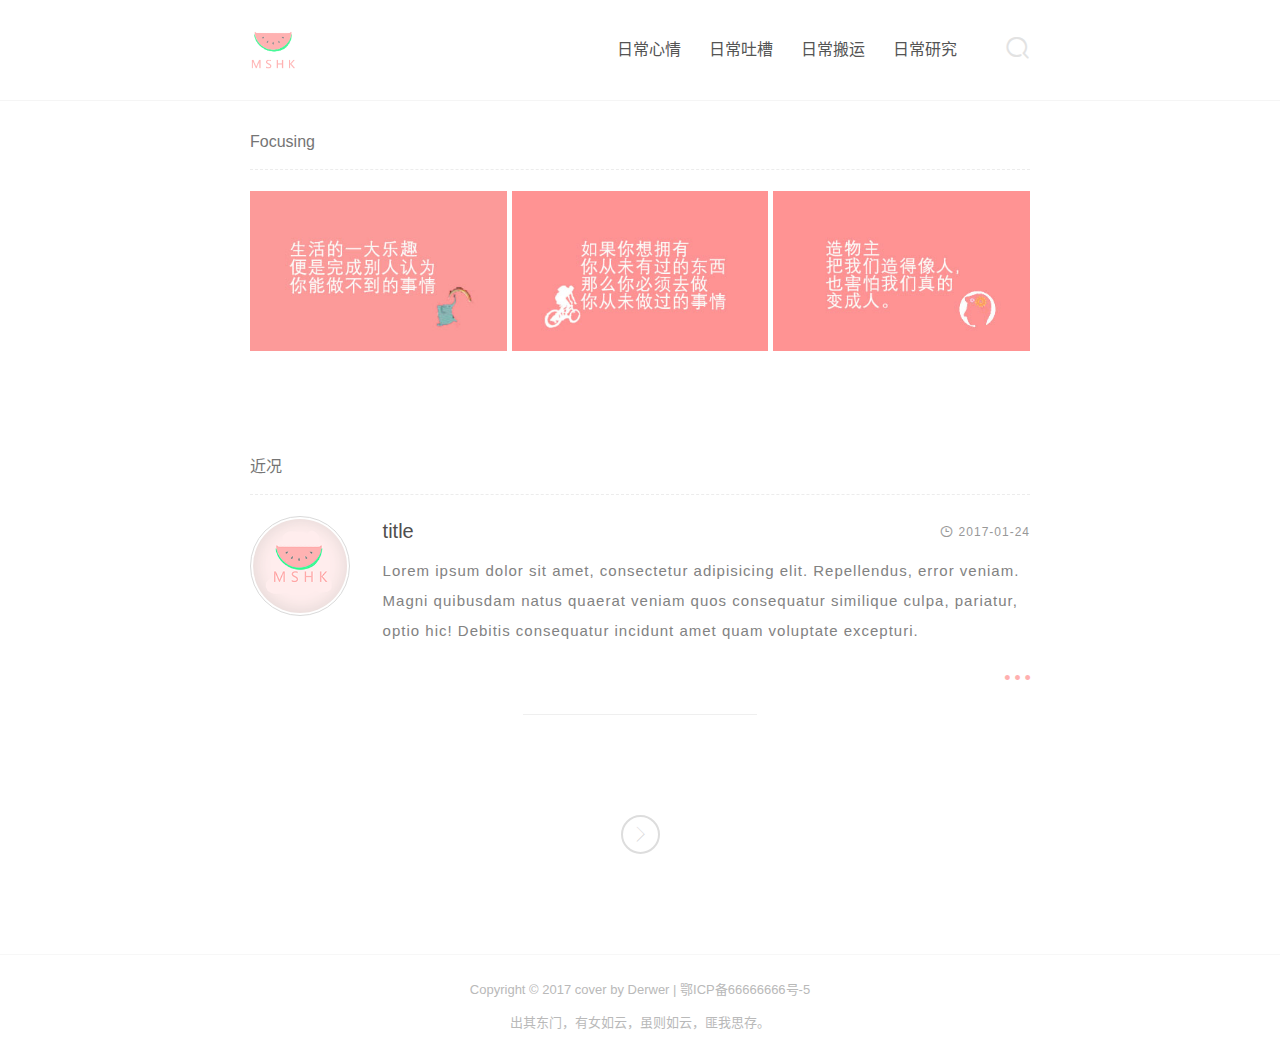
<file: index.html>
<!DOCTYPE html>
<html lang="zh-CN">

<head>
	<meta charset="UTF-8">
	<meta name="viewport" content="width=device-width, initial-scale=1">
	<link rel="icon" href="./source/img/favicon.ico" type="image/x-icon" />
	<link rel="shortcut icon" href="./source/img/favicon.ico" type="image/x-icon" />
	<title itemprop="name">HSHK |聆听与欣赏| 热血 脑洞 进步-阿莫的小窝</title>
	<meta name="keywords" content="watermelon,blog" />
	<meta name="description" content="阿莫有言：因为想到,然后做到,于是快乐,做人开心最重要。" />
	<link rel="stylesheet" id="akina-style-css" href="./source/css/style.css" type="text/css" media="all" />
	<link rel="stylesheet" id="ajax-comment-css" href="./source/css/app.css" type="text/css" media="all" />
	<style type="text/css">
		.site-top ul {
			opacity: 1 !important
		}

		.site-top .show-nav {
			display: none !important
		}

		.notice {
			display: none !important
		}

		#pagination a:hover,
		.author-profile i,
		.post-more i,
		.sub-text,
		.we-info a,
		span.sitename {
			color: #ffb0b0;
		}

		#progress,
		.ar-time i,
		.download,
		.feature i,
		.feature-title span,
		.links ul li:before,
		.navigator i:hover,
		.object,
		::-webkit-scrollbar-thumb,
		span.ar-circle {
			background: #ffb0b0
		}

		#pagination a:hover,
		.download,
		.link-title,
		.links ul li:hover,
		.navigator i:hover {
			border-color: #ffb0b0;
		}

		#archives-temp h3,
		.comment h4 a:hover,
		.entry-content a:hover,
		.entry-title a:hover,
		.site-info a:hover,
		.site-title a:hover,
		.site-top ul li a:hover,
		.sorry li a:hover,
		span.page-numbers.current {
			color: #ffb0b0
		}

		.navigator {
			display: block !important
		}

		#pagination {
			display: none !important
		}

		.we-youset {
			background-image: url("./source/img/MSHKLogo.png")
		}
	</style>
</head>

<body class="home blog hfeed">

	<div id="progress"></div>

	<div id="mo-nav">
		<ul id="menu" class="menu">
			<li>
				<a href="javascript:void(0);">日常心情</a>
			</li>
			<li>
				<a href="javascript:void(0);">日常吐槽</a>
			</li>
			<li>
				<a href="javascript:void(0);">日常搬运</a>
			</li>
			<li>
				<a href="javascript:void(0);">日常研究</a>
			</li>
		</ul>
	</div>

	<div class="openNav">
		<div class="iconflat">
			<div class="icon">
			</div>
		</div>
		<div class="site-branding">
			<div class="site-title">
				<a href="javascript:void(0);">
					<img src="./source/img/MSHKLogo.png">
				</a>
			</div>
		</div>
	</div>

	<div id="page" class="site wrapper">
		<!--header                                                                            -->
		<header class="site-header" role="banner">
			<div class="site-top">
				<div class="site-branding">
					<div class="site-title">
						<a href="javascript:void(0);">
							<img src="./source/img/MSHKLogo.png">
						</a>
					</div>
				</div>
				<div class="searchbox">
					<i class="iconfont js-toggle-search iconsearch">&#xe603;</i>
				</div>
				<div class="lower">
					<nav>
						<ul id="menu-1" class="menu">
							<li>
								<a href="javascript:void(0);">日常心情</a>
							</li>
							<li>
								<a href="javascript:void(0);">日常吐槽</a>
							</li>
							<li>
								<a href="javascript:void(0);">日常搬运</a>
							</li>
							<li>
								<a href="javascript:void(0);">日常研究</a>
							</li>
						</ul>
						<i class="iconfont show-nav">&#xe613;</i>
					</nav>
				</div>
			</div>
		</header>

		<div class="blank"></div>
		<!--banner                                                                            -->
		<div class="headertop">
			<div id="centerbg">
				<div class="slant-left"></div>
				<div class="slant-right"></div>
				<div class="focusinfo">
					<div class="header-tou">
						<a href="javascript:void(0);">
							<img src="./source/img/MSHKLogo.jpg">
						</a>
					</div>
					<div class="header-info">
						<p>出其东门，有女如云，虽则如云，匪我思存。</p>
					</div>
					<div class="top-social">
						<li class="wechat">
							<a href="javascript:void(0);">
								<img src="./source/img/wechat.png" />
							</a>
						</li>
						<li>
							<a href="javascript:void(0);" target="_self" class="social-sina" title="sina">
								<img src="./source/img/sina.png" />
							</a>
						</li>
						<li class="qq">
							<a href="javascript:void(0);">
								<img src="./source/img/qq.png" />
							</a>
						</li>
						<li>
							<a href="javascript:void(0);" target="_self" class="social-qzone" title="qzone">
								<img src="./source/img/qzone.png">
							</a>
						</li>
						<li>
							<a href="javascript:void(0);" target="_self" class="social-github" title="github">
								<img src="./source/img/github.png">
							</a>
						</li>
						<li>
							<a href="javascript:void(0);" target="_self" class="social-bili" title="bili">
								<img src="./source/img/bilibili.png">
							</a>
						</li>
					</div>
				</div>
			</div>
		</div>

		<!--error                                                                           -->
		<div id="content" class="site-content">
			<div class="notice">
				<i class="iconfont">&#xe607;</i> :
				<div class="notice-content">
					欢迎咯,可是小窝内容暂时出问题了，精彩马上就来，客官请稍等，比心！
				</div>
			</div>

			<!--Focusing                                                                            -->
			<div class="top-feature">
				<h1 class="fes-title">Focusing</h1>
				<div class="feature-content">
					<li class="feature-1">
						<a href="javascript:void(0);" target="_self">
							<div class="feature-title">
								<span class="foverlay">热血</span>
							</div>
							<img src="./source/img/view_01.jpg">
						</a>
					</li>
					<li class="feature-2">
						<a href="javascript:void(0);" target="_self">
							<div class="feature-title">
								<span class="foverlay">进步</span>
							</div>
							<img src="./source/img/view_02.jpg">
						</a>
					</li>
					<li class="feature-3">
						<a href="javascript:void(0);" target="_self">
							<div class="feature-title">
								<span class="foverlay">脑洞</span>
							</div>
							<img src="./source/img/view_03.jpg">
						</a>
					</li>
				</div>
			</div>

			<!--main                                                                            -->
			<div id="primary" class="content-area">
				<main id="main" class="site-main" role="main">
					<h1 class="main-title">近况</h1>

					<article class="post post-list" itemscope itemtype=" ">
						<div class="post-entry">
							<div class="feature">
								<a href="javascript:void(0);">
									<div class="overlay">
										<i class="iconfont">&#xe61e;</i>
									</div>
									<img width="150" height="150" src="./source/img/MSHKLogo-150x150.jpg" class="attachment-post-thumbnail size-post-thumbnail wp-post-image"
									 alt="watermelon">
								</a>
							</div>
							<h1 class="entry-title">
								<a href="./default.html">title</a>
							</h1>
							<div class="p-time">
								<i class="iconfont">&#xe604;</i> 2017-01-24
							</div>
							<p>
								Lorem ipsum dolor sit amet, consectetur adipisicing elit. Repellendus, error veniam. Magni quibusdam natus quaerat veniam
								quos consequatur similique culpa, pariatur, optio hic! Debitis consequatur incidunt amet quam voluptate excepturi.
							</p>
							<footer class="entry-footer">
								<div class="post-more">
									<a href="javascript:void(0);">
										<i class="iconfont">&#xe61c;</i>
									</a>
								</div>
								<div class="info-meta">
									<div class="comnum">
										<span>
											<i class="iconfont">&#xe610;</i>
											<a href="./default.html#comments">6 条评论</a>
										</span>
									</div>
									<div class="views">
										<span>
											<i class="iconfont">&#xe614;</i> 90 热度</span>
									</div>
								</div>
							</footer>
						</div>
						<hr>
					</article>

					<nav class="navigator">
						<a href="javascript:void(0);">
							<i class="iconfont">&#xe60f;</i>
						</a>
					</nav>
				</main>
				<div id="pagination">
					<a href="javascript:void(0);">加载更多</a>
				</div>
			</div>
		</div>

		<!--footer                                                                            -->
		<footer id="colophon" class="site-footer" role="contentinfo">
			<div class="site-info">
				Copyright © 2017 cover by Derwer
				<span class="sep">|</span> 鄂ICP备66666666号-5
				<div class="footertext">
					<p>
						出其东门，有女如云，虽则如云，匪我思存。
					</p>
				</div>
			</div>
		</footer>



	</div>

	<a href="javascript:void(0);" class="cd-top"></a>
	<!--search-form                                                                            -->
	<form class="js-search search-form search-form--modal" method="get" action="#" role="search">
		<div class="search-form__inner">
			<div>
				<p class="micro mb-">
					你想知道些什么...
				</p>
				<i class="iconfont">&#xe603;</i>
				<input class="text-input" type="search" name="s" placeholder="搜索...">
			</div>
		</div>
	</form>

	<div id="loading">
		<div id="loading-center">
			<div id="loading-center-absolute">
				<div class="object" id="object_one">
				</div>
				<div class="object" id="object_two">
				</div>
				<div class="object" id="object_three">
				</div>
				<div class="object" id="object_four">
				</div>
			</div>
		</div>
	</div>
	<script type="text/javascript" src="./source/js/jquery.min.js"></script>
	<script type="text/javascript" src="source/js/baguetteBox.min.js"></script>
	<script type="text/javascript" src="source/js/global.js"></script>
	<script type="text/javascript" src="source/js/skip-link-focus-fix.js"></script>
	<script type="text/javascript" src="source/js/app.js"></script>
</body>

</html>
</file>
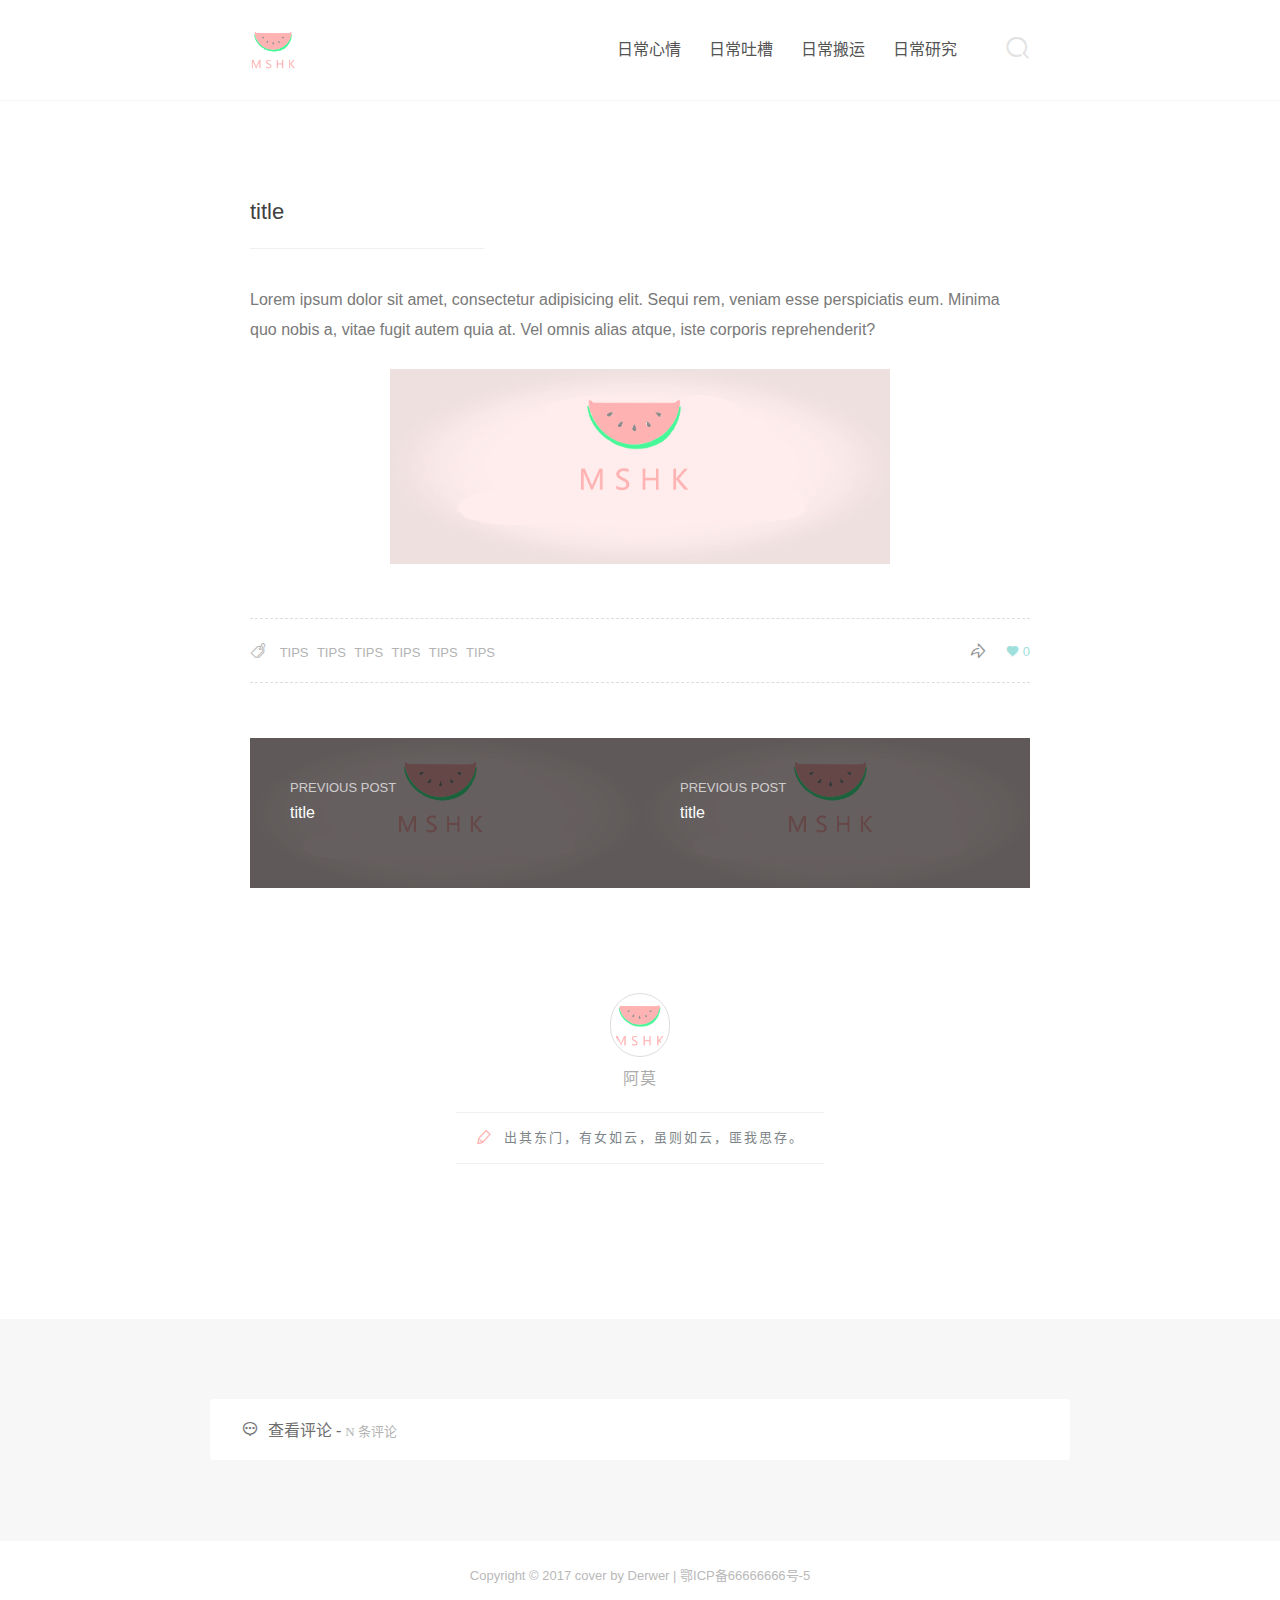
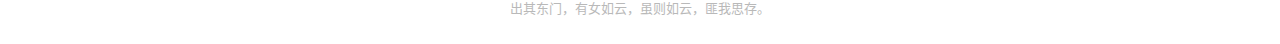
<file: default.html>
<!DOCTYPE html>
<html lang="zh-CN">
<head>
	<meta charset="UTF-8">
	<meta name="viewport" content="width=device-width, initial-scale=1">
	<link rel="icon" href="./source/img/favicon.ico" type="image/x-icon" />
	<link rel="shortcut icon" href="./source/img/favicon.ico" type="image/x-icon" />
	<title itemprop="name">HSHK |聆听与欣赏| 热血 脑洞 进步-阿莫的小窝</title>
	<meta name="keywords" content="watermelon,blog" />
	<meta name="description" content="阿莫有言：因为想到,然后做到,于是快乐,做人开心最重要。" />
	<link rel="stylesheet" id="akina-style-css" href="./source/css/style.css" type="text/css" media="all" />
	<link rel="stylesheet" id="ajax-comment-css" href="./source/css/app.css" type="text/css" media="all" />
	<link rel="prev" title="Lorem ipsum dolor" href="default.html" />
	<link rel="next" title="Lorem ipsum dolor" href="default.html" />
	<style type="text/css">
		.site-top ul {
			opacity: 1 !important
		}

		.site-top .show-nav {
			display: none !important
		}

		.notice {
			display: none !important
		}

		#pagination a:hover,
		.author-profile i,
		.post-more i,
		.sub-text,
		.we-info a,
		span.sitename {
			color: #ffb0b0;
		}

		#progress,
		.ar-time i,
		.download,
		.feature i,
		.feature-title span,
		.links ul li:before,
		.navigator i:hover,
		.object,
		::-webkit-scrollbar-thumb,
		span.ar-circle {
			background: #ffb0b0
		}

		#pagination a:hover,
		.download,
		.link-title,
		.links ul li:hover,
		.navigator i:hover {
			border-color: #ffb0b0;
		}

		#archives-temp h3,
		.comment h4 a:hover,
		.entry-content a:hover,
		.entry-title a:hover,
		.site-info a:hover,
		.site-title a:hover,
		.site-top ul li a:hover,
		.sorry li a:hover,
		span.page-numbers.current {
			color: #ffb0b0
		}

		.navigator {
			display: block !important
		}

		#pagination {
			display: none !important
		}

		.we-youset {
			background-image: url("./source/img/MSHKLogo.png")
		}
	</style>
</head>

<body class="single single-post postid-270 single-format-standard">
	<!-- 顶部加载条 -->
	<div id="progress"></div>
	<!-- 移动端导航 -->
	<div id="mo-nav">
		<ul id="menu" class="menu">
			<li>
				<a href="./index.html">日常心情</a>
			</li>
			<li>
				<a href="./index.html">日常吐槽</a>
			</li>
			<li>
				<a href="./index.html">日常搬运</a>
			</li>
			<li>
				<a href="./index.html">日常研究</a>
			</li>
		</ul>
	</div>

	<div class="openNav">
		<div class="iconflat">
			<div class="icon">
			</div>
		</div>
		<div class="site-branding">
			<div class="site-title">
				<a href="#">
					<img src="./source/img/MSHKLogo.png">
				</a>
			</div>
		</div>
	</div>

	<div id="page" class="site wrapper">
		<!--header                                                                            -->
		<header class="site-header" role="banner">
			<div class="site-top">
				<div class="site-branding">
					<div class="site-title">
						<a href="#">
							<img src="./source/img/MSHKLogo.png">
						</a>
					</div>
				</div>
				<div class="searchbox">
					<i class="iconfont js-toggle-search iconsearch">&#xe603;</i>
				</div>
				<div class="lower">
					<nav>
						<ul id="menu-1" class="menu">
							<li>
								<a href="./index.html">日常心情</a>
							</li>
							<li>
								<a href="./index.html">日常吐槽</a>
							</li>
							<li>
								<a href="./index.html">日常搬运</a>
							</li>
							<li>
								<a href="./index.html">日常研究</a>
							</li>
						</ul>
						<i class="iconfont show-nav">&#xe613;</i>
					</nav>
				</div>
			</div>
		</header>

		<div class="blank"></div>
		<div class="headertop">
			<!-- #imgbox -->
		</div>

		<div id="content" class="site-content">
			<div id="primary" class="content-area">
				<main id="main" class="site-main" role="main">
					<article id="post-270" class="post-270 post type-post status-publish format-standard has-post-thumbnail hentry category-tesh tag-ngrok tag-ngrokwin tag-ngrokssh tag-windows">

						<header class="entry-header">
							<h1 class="entry-title">title</h1>
							<hr>
						</header>

						<div class="entry-content">
							<p>
								Lorem ipsum dolor sit amet, consectetur adipisicing elit. Sequi rem, veniam esse perspiciatis eum. Minima quo nobis a, vitae
								fugit autem quia at. Vel omnis alias atque, iste corporis reprehenderit?
							</p>
							<figure style="width: 500px" class="wp-caption aligncenter">
								<a href="./source/img/word-image-6.png">
									<img class="size-full wp-image-148" src="./source/img/word-image-6.png" alt="MSHK" width="600" height="300">
								</a>
							</figure>
						</div>

						<footer class="post-footer">
							<div class="post-tags">
								<i class="iconfont">&#xe602;</i>
								<a href="javascript:void(0);" rel="tag">tips</a>
								<a href="javascript:void(0);" rel="tag">tips</a>
								<a href="javascript:void(0);" rel="tag">tips</a>
								<a href="javascript:void(0);" rel="tag">tips</a>
								<a href="javascript:void(0);" rel="tag">tips</a>
								<a href="javascript:void(0);" rel="tag">tips</a>
							</div>
							<div class="post-like">
								<a href="javascript:void(0);" data-action="ding" data-id="270" class="specsZan">
									<i class="iconfont">&#xe612;</i>
									<span class="count">0</span>
								</a>
							</div>
							<div class="post-share">
								<ul class="sharehidden">
									<li>
										<a href="http://www.jiathis.com/send/?webid=weixin&url=default.html&title=title" onclick="return window.open(this.href,&quot;renren-share&quot;,&quot;width=490,height=700&quot;),!1"
										 class="s-weixin">
											<img src="./source/img/wechat.png">
										</a>
									</li>
									<li>
										<a href="http://www.jiathis.com/send/?webid=qzone&url=default.html&title=title" onclick="return window.open(this.href,&quot;weibo-share&quot;,&quot;width=730,height=500&quot;),!1"
										 class="s-qq">
											<img src="./source/img/qzone.png">
										</a>
									</li>
									<li>
										<a href="http://www.jiathis.com/send/?webid=tsina&url=default.html&title=title" onclick="return window.open(this.href,&quot;weibo-share&quot;,&quot;width=550,height=235&quot;),!1"
										 class="s-sina">
											<img src="./source/img/sina.png">
										</a>
									</li>
									<li>
										<a href="http://www.jiathis.com/send/?webid=douban&url=default.html&title=title" onclick="return window.open(this.href,&quot;renren-share&quot;,&quot;width=490,height=600&quot;),!1"
										 class="s-douban">
											<img src="./source/img/douban.png">
										</a>
									</li>
								</ul>
								<i class="iconfont show-share">&#xe60c;</i>
							</div>
						</footer>

					</article>

					<section class="post-squares nextprev">
						<a href="default.html" class="half previous">
							<div class="background" style="background-image:url('./source/img/word-image-6.png')">
							</div>
							<span class="label">Previous Post</span>
							<div class="info">
								<h3>title</h3>
								<hr>
							</div>
						</a>

						<a href="default.html" class="half previous">
							<div class="background" style="background-image:url('./source/img/word-image-6.png')">
							</div>
							<span class="label">Previous Post</span>
							<div class="info">
								<h3>title</h3>
								<hr>
							</div>
						</a>
					</section>

					<section class="author-profile">
						<div class="info" itemprop="author" itemscope>
							<a href="./index.html" class="profile gravatar">
								<img src="./source/img/MSHK.png" itemprop="image" alt="阿莫">
							</a>
							<div class="meta">
								<span class="title">Author</span>
								<h3 itemprop="name">
									<a href="javascript:void(0);" itemprop="url" rel="author">阿莫</a>
								</h3>
							</div>
						</div>
						<hr>
						<p>
							<i class="iconfont">&#xe61a;</i>出其东门，有女如云，虽则如云，匪我思存。
						</p>
					</section>

				</main>
			</div>
		</div>
		<section class="comments">
			<div class="commentwrap comments-hidden">
				<div class="notification">
					<i class="iconfont">&#xe610;</i>查看评论 -
					<span class="noticom">
						<a href="default.html#comments">N 条评论</a>
					</span>
				</div>
			</div>
			<div class="comments-main">
				<h3 id="comments-list-title">Comments |
					<span class="noticom">
						<a href="default.html#comments">N 条评论</a>
					</span>
				</h3>
				<div id="loading-comments">
					<span></span>
				</div>
				<ul class="commentwrap">
					<li class="comment even thread-even depth-1" id="comment-01">
						<div class="contents">
							<div class="profile">
								<a href="javascript:void(0);">
									<img src="./source/img/MSHKLogo-150x150.jpg" class="gravatar" alt="MSHK">
								</a>
							</div>
							<div class="comment-arrow">
								<div class="main shadow">
									<div class="commentinfo">
										<section class="commeta">
											<div class="left">
												<h4 class="author">
													<a href="javascript:void(0);">
														<img src="./source/img/MSHKLogo-150x150.jpg" class="gravatarsmall" alt="name">name
														<span class="isauthor" title="Author">
															<i class="fa fa-user"></i>
														</span>
													</a>
												</h4>
											</div>
											<a rel="nofollow" class="comment-reply-link" href="./default.html?replytocom=76#respond" onclick="return addComment.moveForm( &quot;comment-76&quot;, &quot;76&quot;, &quot;respond&quot;, &quot;270&quot; )"
											 aria-label="回复给企业咨询">回复</a>
											<div class="right">
												<div class="info">
													<time datetime="2017-02-17">2017年2月17日</time>
												</div>
											</div>
										</section>
									</div>
									<div class="body">
										<p>
											commit commit commit commit
										</p>
									</div>
								</div>
								<div class="arrow-left">
								</div>
							</div>
						</div>
						<hr>
					</li>
				</ul>
				<nav id="comments-navi"></nav>
				<div id="respond" class="comment-respond">
					<h3 id="reply-title" class="comment-reply-title">
						<small>
							<a rel="nofollow" id="cancel-comment-reply-link" href="/talk/default.html#respond" style="display:none">取消回复</a>
						</small>
					</h3>
					<form action="" method="post" id="commentform" class="comment-form" novalidate>
						<textarea placeholder="快来评论！..." name="w" class="commentbody" id="comment" rows="5" tabindex="4"></textarea>
						<textarea name="comment" cols="100%" rows="4" style="display:none"></textarea>
						<input type="text" placeholder="昵称 (必须)" name="author" id="author" value="" size="22" tabindex="1" aria-required="true">
						<input type="text" placeholder="邮箱 (必须)" name="email" id="email" value="" size="22" tabindex="1" aria-required="true">
						<input type="text" placeholder="网站" name="url" id="url" value="" size="22" tabindex="1">
						<p class="form-submit">
							<input name="submit" type="submit" id="submit" class="submit" value="提交评论">
							<input type="hidden" name="comment_post_ID" value="270" id="comment_post_ID">
							<input type="hidden" name="comment_parent" id="comment_parent" value="0">
						</p>
					</form>
				</div>
			</div>
		</section>

		<!--footer                                                                            -->
		<footer id="colophon" class="site-footer" role="contentinfo">
			<div class="site-info">
				Copyright © 2017 cover by Derwer
				<span class="sep">|</span> 鄂ICP备66666666号-5
				<div class="footertext">
					<p>
						出其东门，有女如云，虽则如云，匪我思存。
					</p>
				</div>
			</div>
		</footer>

	</div>
	<!-- #page -->

	<a href="#" class="cd-top"></a>
	<!--search-form                                                                            -->
	<form class="js-search search-form search-form--modal" method="get" action="#" role="search">
		<div class="search-form__inner">
			<div>
				<p class="micro mb-">
					你想知道些什么...
				</p>
				<i class="iconfont">&#xe603;</i>
				<input class="text-input" type="search" name="s" placeholder="搜索...">
			</div>
		</div>
	</form>

	<div id="loading">
		<div id="loading-center">
			<div id="loading-center-absolute">
				<div class="object" id="object_one">
				</div>
				<div class="object" id="object_two">
				</div>
				<div class="object" id="object_three">
				</div>
				<div class="object" id="object_four">
				</div>
			</div>
		</div>
	</div>
	<script type="text/javascript" src="source/js/jquery.min.js"></script>
	<script type="text/javascript" src="source/js/baguetteBox.min.js"></script>
	<script type="text/javascript" src="source/js/global.js"></script>
	<script type="text/javascript" src="source/js/skip-link-focus-fix.js"></script>
	<script type="text/javascript" src="source/js/comment-reply.min.js"></script>
	<script type="text/javascript" src="source/js/app.js"></script>

</body>

</html>
</file>
<file: source/css/style.css>
/*
Theme Name: Akina
Theme URI: http://www.akina.pw
Author: fuzzz
Author URI: http://www.akina.pw
Description: Born for design
Version: 1.0.3
License: GNU General Public License v2 or later
License URI: http://www.gnu.org/licenses/gpl-2.0.html
Text Domain: akina
Tags:

This theme, like WordPress, is licensed under the GPL.
Use it to make something cool, have fun, and share what you've learned with others.

Akina is based on Underscores http://underscores.me/, (C) 2012-2016 Automattic, Inc.
Underscores is distributed under the terms of the GNU GPL v2 or later.

Normalizing styles have been helped along thanks to the fine work of
Nicolas Gallagher and Jonathan Neal http://necolas.github.com/normalize.css/
*/

/*--------------------------------------------------------------
>>> TABLE OF CONTENTS:
----------------------------------------------------------------
# Normalize
# Typography
# Elements
# Forms
# Navigation
## Links
## Menus
# Accessibility
# Alignments
# Clearings
# Widgets
# Content
## Posts and pages
## Asides
## Comments
# Infinite scroll
# Media
## Captions
## Galleries
--------------------------------------------------------------*/

/*--------------------------------------------------------------
# Normalize
--------------------------------------------------------------*/

html {
    font-family: sans-serif;
    -webkit-text-size-adjust: 100%;
    -ms-text-size-adjust: 100%;
}

body {
    margin: 0;
    font: 300 17px miranafont, "Hiragino Sans GB", STXihei, "Microsoft YaHei", SimSun, sans-serif;
}

input:-webkit-autofill {
    -webkit-box-shadow: 0 0 0px 1000px white inset;
}

::selection {
    background: #A0DAD0;
    color: #fff;
}

article,
aside,
details,
figcaption,
figure,
footer,
header,
main,
menu,
nav,
section,
summary {
    display: block;
}

audio,
canvas,
progress,
video {
    display: inline-block;
    vertical-align: baseline;
}

audio:not([controls]) {
    display: none;
    height: 0;
}

[hidden],
template {
    display: none;
}

a {
    background-color: transparent;
    text-decoration: none;
}

a:active,
a:hover {
    outline: none;
}

abbr[title] {
    border-bottom: 1px dotted;
}

b,
strong {
    font-weight: bold;
}

dfn {
    font-style: italic;
}

h1 {
    font-size: 2em;
    margin: 0.67em 0;
}

mark {
    background: #ff0;
    color: #000;
}

small {
    font-size: 80%;
}

sub,
sup {
    font-size: 75%;
    line-height: 0;
    position: relative;
    vertical-align: baseline;
}

sup {
    top: -0.5em;
}

sub {
    bottom: -0.25em;
}

img {
    border: 0;
}

svg:not(:root) {
    overflow: hidden;
}

figure {
    margin: 1em 40px;
}

hr {
    box-sizing: content-box;
    height: 0;
}

pre {
    overflow: auto;
}

code,
kbd,
pre,
samp {
    font-family: monospace, monospace;
    font-size: 1em;
}

button,
input,
optgroup,
select,
textarea {
    color: inherit;
    font: inherit;
    margin: 0;
}

button {
    overflow: visible;
}

button,
select {
    text-transform: none;
}

button,
html input[type="button"],
input[type="reset"],
input[type="submit"] {
    -webkit-appearance: button;
    cursor: pointer;
}

button[disabled],
html input[disabled] {
    cursor: default;
}

button::-moz-focus-inner,
input::-moz-focus-inner {
    border: 0;
    padding: 0;
}

input {
    line-height: normal;
}

input[type="checkbox"],
input[type="radio"] {
    box-sizing: border-box;
    padding: 0;
}

input[type="number"]::-webkit-inner-spin-button,
input[type="number"]::-webkit-outer-spin-button {
    height: auto;
}

input[type="search"]::-webkit-search-cancel-button,
input[type="search"]::-webkit-search-decoration {
    -webkit-appearance: none;
}

fieldset {
    border: 1px solid #c0c0c0;
    margin: 0 2px;
    padding: 0.35em 0.625em 0.75em;
}

legend {
    border: 0;
    padding: 0;
}

textarea {
    overflow: auto;
}

optgroup {
    font-weight: bold;
}

table {
    border-collapse: collapse;
    border-spacing: 0;
}

td,
th {
    padding: 0;
}

/*--------------------------------------------------------------
# Typography
--------------------------------------------------------------*/

body,
button,
input,
select,
textarea {
    color: #404040;
    font-family: sans-serif;
    font-size: 16px;
    font-size: 1rem;
    line-height: 1.5;
}

h1,
h2,
h3,
h4,
h5,
h6 {
    clear: both;
}

p {
    margin-bottom: 1.5em;
    font-family: miranafont, "Hiragino Sans GB", STXihei, "Microsoft YaHei", SimSun, sans-serif;
}

dfn,
cite,
em,
i {
    font-style: italic;
}

blockquote {
    margin: 0;
    padding: 30px 60px;
    background: #F9F9F9;
    position: relative;
}

blockquote:before {
    content: "." !important;
    font-size: 4rem;
    position: absolute;
    top: -50px;
    left: 12px;
    color: #ABABAB;
    font-family: "SimHei", sans-serif;
}

blockquote:after {
    content: '.' !important;
    font-size: 4rem;
    position: absolute;
    top: -50px;
    right: -5px;
    color: #ABABAB;
    font-family: "SimHei", sans-serif;
}

blockquote p {
    margin: 5px 0
}

address {
    margin: 0 0 1.5em;
}

pre {
    background: #F9F9F9;
    font-family: "Courier New", "Verdana", "Trebuchet MS", "Helvetica", sans-serif;
    font-size: 15px;
    font-size: 0.9375rem;
    line-height: 1.6;
    margin-bottom: 1.6em;
    max-width: 100%;
    overflow: auto;
    padding: 1.6em;
    text-shadow: 1px 1px 0 #FFF;
    color: #6F6F6F;
}

code,
kbd,
tt,
var {
    font-family: Monaco, Consolas, "Andale Mono", "DejaVu Sans Mono", monospace;
    font-size: 15px;
    font-size: 0.9375rem;
}

abbr,
acronym {
    border-bottom: 1px dotted #666;
    cursor: help;
}

mark,
ins {
    background: #fff9c0;
    text-decoration: none;
}

big {
    font-size: 125%;
}

/*--------------------------------------------------------------
# Elements
--------------------------------------------------------------*/

html {
    box-sizing: border-box;
}

* {
    box-sizing: border-box;
}

*:before,
*:after {
    /* Inherit box-sizing to make it easier to change the property for components that leverage other behavior; see http://css-tricks.com/inheriting-box-sizing-probably-slightly-better-best-practice/ */
    box-sizing: inherit;
}

body {
    background: #fff;
    /* Fallback for when there is no custom background color defined. */
}

blockquote:before,
blockquote:after,
q:before,
q:after {
    content: "";
}

blockquote,
q {
    quotes: "" "";
}

hr {
    background-color: #ccc;
    border: 0;
    height: 1px;
    margin-bottom: 1.5em;
}

ul,
ol {
    margin: 0 0 1.5em 3em;
}

ul {
    list-style: disc;
}

ol {
    list-style: decimal;
}

li>ul,
li>ol {
    margin-bottom: 0;
    margin-left: 1.5em;
}

dt {
    font-weight: bold;
}

dd {
    margin: 0 1.5em 1.5em;
}

img {
    height: auto;
    /* Make sure images are scaled correctly. */
    max-width: 100%;
    /* Adhere to container width. */
}

table {
    margin: 0 0 1.5em;
    width: 100%;
}

/*--------------------------------------------------------------
# Forms
--------------------------------------------------------------*/

button,
input[type="button"],
input[type="reset"],
input[type="submit"] {
    border: 1px solid;
    border-color: #ccc #ccc #bbb;
    border-radius: 3px;
    background: #e6e6e6;
    box-shadow: inset 0 1px 0 rgba(255, 255, 255, 0.5), inset 0 15px 17px rgba(255, 255, 255, 0.5), inset 0 -5px 12px rgba(0, 0, 0, 0.05);
    color: rgba(0, 0, 0, .8);
    font-size: 12px;
    font-size: 0.75rem;
    line-height: 1;
    padding: .6em 1em .4em;
    text-shadow: 0 1px 0 rgba(255, 255, 255, 0.8);
}

button:hover,
input[type="button"]:hover,
input[type="reset"]:hover,
input[type="submit"]:hover {
    border-color: #ccc #bbb #aaa;
    box-shadow: inset 0 1px 0 rgba(255, 255, 255, 0.8), inset 0 15px 17px rgba(255, 255, 255, 0.8), inset 0 -5px 12px rgba(0, 0, 0, 0.02);
}

button:focus,
input[type="button"]:focus,
input[type="reset"]:focus,
input[type="submit"]:focus,
button:active,
input[type="button"]:active,
input[type="reset"]:active,
input[type="submit"]:active {
    border-color: #aaa #bbb #bbb;
    box-shadow: inset 0 -1px 0 rgba(255, 255, 255, 0.5), inset 0 2px 5px rgba(0, 0, 0, 0.15);
}

input[type="text"],
input[type="email"],
input[type="url"],
input[type="password"],
input[type="search"],
input[type="number"],
input[type="tel"],
input[type="range"],
input[type="date"],
input[type="month"],
input[type="week"],
input[type="time"],
input[type="datetime"],
input[type="datetime-local"],
input[type="color"],
textarea {
    color: #666;
    border: 1px solid #ccc;
    border-radius: 3px;
}

select {
    border: 1px solid #ccc;
}

input[type="text"]:focus,
input[type="email"]:focus,
input[type="url"]:focus,
input[type="password"]:focus,
input[type="search"]:focus,
input[type="number"]:focus,
input[type="tel"]:focus,
input[type="range"]:focus,
input[type="date"]:focus,
input[type="month"]:focus,
input[type="week"]:focus,
input[type="time"]:focus,
input[type="datetime"]:focus,
input[type="datetime-local"]:focus,
input[type="color"]:focus,
textarea:focus {
    color: #111;
}

input[type="text"],
input[type="email"],
input[type="url"],
input[type="password"],
input[type="search"],
input[type="number"],
input[type="tel"],
input[type="range"],
input[type="date"],
input[type="month"],
input[type="week"],
input[type="time"],
input[type="datetime"],
input[type="datetime-local"],
input[type="color"] {
    padding: 3px;
}

textarea {
    padding-left: 3px;
    width: 100%;
    color: #A5A5A5;
}

/*--------------------------------------------------------------
# 顶部加载条
--------------------------------------------------------------*/

#progress {
    position: fixed;
    height: 2px;
    background: #A0DAD0;
    top: 0;
    z-index: 10000;
    display: none;
    transition: opacity 300ms linear
}

#progress.done {
    opacity: 0
}

@-webkit-keyframes pulse {
    30% {
        opacity: .6
    }
    60% {
        opacity: 0;
    }
    100% {
        opacity: .6
    }
}

/*--------------------------------------------------------------
## Links
--------------------------------------------------------------*/

a {
    color: royalblue;
    outline: none;
    -webkit-transition: color 0.2s ease-out, border 0.2s ease-out, opacity 0.2s ease-out;
    -moz-transition: color 0.2s ease-out, border 0.2s ease-out, opacity 0.2s ease-out;
    transition: color 0.2s ease-out, border 0.2s ease-out, opacity 0.2s ease-out;
}

a:visited {}

a:hover,
a:focus,
a:active {
    color: #A0DAD0;
}

a:focus {
    outline: none;
}

a:hover,
a:active {
    outline: none;
}

/*--------------------------------------------------------------
## body
--------------------------------------------------------------*/

.site-top {
    max-width: 800px;
    display: block;
    margin: 0 auto;
    padding: 0 10px;
    font-family: miranafont, "Hiragino Sans GB", STXihei, "Microsoft YaHei", SimSun, sans-serif;
}

/*--------------------------------------------------------------
## header
--------------------------------------------------------------*/

.site-header {
    border-bottom: 1px solid #F5F5F5;
    width: 100%;
    background: white;
    -webkit-transition: all .4s ease;
    transition: all .4s ease;
    position: fixed;
    z-index: 9999;
    top: 0
}

.yya {
    position: fixed;
    left: 0;
    top: 0;
}

.gizle {
    top: -100px;
}

.sabit {
    top: 0;
    z-index: 9999;
}

.blank {
    margin-top: 100px
}

.site-branding {
    float: left;
    position: relative;
    height: 100px;
    line-height: 100px;
}

.site-title {
    margin: 0;
}

.site-title a {
    color: #464646;
    font-weight: 400;
}

.site-title a:hover {
    color: #68D4C0
}

.site-title img {
    height: 50px;
    margin-top: 25px;
    -webkit-transition: color 0.2s ease-out, border 0.2s ease-out, opacity 0.2s ease-out;
    -moz-transition: color 0.2s ease-out, border 0.2s ease-out, opacity 0.2s ease-out;
    transition: color 0.2s ease-out, border 0.2s ease-out, opacity 0.2s ease-out;
}

.site-title img:hover {
    opacity: .8;
}

.site-description {
    float: right
}

.header-focus {
    height: 250px;
    background: #F9F9F9;
    margin: 0 auto;
}

.openNav {
    display: none
}

#mo-nav {
    display: none
}

/*--------------------------------------------------------------
## Menus
--------------------------------------------------------------*/

.site-top .lower {
    position: relative;
    display: inline-block;
    float: right;
    margin: 28px 0 21px;
}

.m-nav {
    display: none
}

.site-top ul {
    margin: 0;
    padding: 0;
    list-style: none;
    display: inline-block;
    opacity: 0;
    -moz-transition: opacity .4s ease-out;
    -o-transition: opacity .4s ease-out;
    -webkit-transition: opacity .4s ease-out;
    transition: opacity .4s ease-out;
}

.site-top ul li {
    float: left;
    margin-right: 20px;
    position: relative;
}

.site-top ul li a {
    padding: 10px 0;
    display: inline-block;
    color: #545454;
    margin-right: 8px;
}

.site-top ul li a:hover {
    color: #A0DAD0
}

.site-top .show-nav {
    font-size: 30px;
    float: right;
    cursor: pointer;
    opacity: .6;
    -moz-transition: opacity .1s ease-out;
    -o-transition: opacity .1s ease-out;
    -webkit-transition: opacity .1s ease-out;
    transition: opacity .1s ease-out;
}

.site-top .lower:hover .menu,
.site-top .lower:hover .site-top .show-nav {
    opacity: 1
}

.lower li ul {
    display: none;
    opacity: 1;
    position: absolute;
    background: #FFFFFF;
    padding: 15px;
    top: 44px;
    right: -25px;
    width: 180px;
    text-align: right;
    border: 1px solid #E8E8E8;
    z-index: 9999;
    -webkit-animation: fadeInUp .3s .1s ease both;
    -moz-animation: fadeInUp .3s .1s ease both
}

@-webkit-keyframes fadeInUp {
    0% {
        opacity: 0;
        -webkit-transform: translateY(20px)
    }
    100% {
        opacity: 1;
        -webkit-transform: translateY(0)
    }
}

@-moz-keyframes fadeInUp {
    0% {
        opacity: 0;
        -moz-transform: translateY(20px)
    }
    100% {
        opacity: 1;
        -moz-transform: translateY(0)
    }
}

.lower li:hover ul {
    display: inline-block;
    -webkit-transition: all 0.4s;
    transition: all 0.4s;
}

.lower li ul li {
    width: 100%;
    margin: 0;
}

.site-top .menu-item-has-children li a {
    font-size: 14px;
    padding: 8px 18px;
    text-transform: none;
    color: #545454;
}

/* Small menu. */

/*--------------------------------------------------------------
# postlist
--------------------------------------------------------------*/

.site-main {
    padding: 80px 0 0;
    font-family: miranafont, "Hiragino Sans GB", STXihei, "Microsoft YaHei", SimSun, sans-serif;
}

.site-content {
    max-width: 800px;
    padding: 0 10px;
    margin-left: auto;
    margin-right: auto;
}

.post-list {
    margin: 0 0 8% 0;
    position: relative;
}

.feature {
    position: absolute;
    margin-top: 10px
}

.feature i {
    position: absolute;
    top: 10px;
    left: 10px;
    font-size: 25px;
    color: white;
    width: 80px;
    height: 80px;
    line-height: 80px;
    text-align: center;
    background: #ffb0b0;
    border-radius: 50%;
    opacity: 0;
    z-index: 1;
}

.overlay i {
    -moz-transition: opacity .4s ease-out;
    -o-transition: opacity .4s ease-out;
    -webkit-transition: opacity .4s ease-out;
    transition: opacity .4s ease-out;
}

.feature img {
    width: 100px;
    height: 100px;
    border-radius: 50%;
    padding: 2px;
    border: 1px solid #DADADA;
    position: relative;
}

.feature :hover .overlay i {
    opacity: 1
}

.post-list h1.entry-title {
    font-size: 20px;
    font-weight: 400;
    line-height: 50px;
    margin: 0 0 0 17%;
    position: relative;
    z-index: 1;
}

.entry-title a {
    color: #504E4E;
    font-family: miranafont, "Hiragino Sans GB", STXihei, "Microsoft YaHei", SimSun, sans-serif;
}

.entry-title a:hover {
    color: #8fd0cc;
}

.p-time {
    position: absolute;
    right: 0;
    top: 16px;
    font-size: 12px;
    color: #989898;
    letter-spacing: 1px;
    font-family: din, 'Hiragino Sans GB', 'Microsoft Yahei', Arial, sans-serif;
}

.p-time i {
    font-size: 13px
}

i.iconfont.hotpost {
    font-size: 13px;
    color: #FF3B00;
}

.post-list p {
    min-height: 60px;
    margin: 0 0 0 17%;
    font-size: 15px;
    font-family: miranafont, "Hiragino Sans GB", STXihei, "Microsoft YaHei", SimSun, sans-serif;
    color: #828282;
    letter-spacing: 1px;
    line-height: 30px;
}

.entry-footer {
    margin: 0 0 0 17%;
    list-style: none;
}

.post-more {
    margin-top: 10px;
    text-align: right;
}

.post-more i {
    font-size: 25px;
    color: #A0DAD0;
}

.post-more i:hover {
    color: #ddd;
}

.info-meta {
    margin-top: 10px;
    font-family: din, 'Hiragino Sans GB', 'Microsoft Yahei', Arial, sans-serif;
    position: absolute;
    top: 20px;
    opacity: 0;
    padding-top: 8px;
    border-top: 1px solid #ddd;
    -webkit-transform: translate3d(-150px, 0, 0);
    transform: translate3d(-150px, 0, 0);
    visibility: hidden;
    transition: .7s all ease;
    -webkit-transition: .6s all ease;
    -moz-transition: .6s all linear;
    -o-transition: .6s all ease;
    -ms-transition: .6s all ease;
}

.info-meta span {
    color: #B3B3B3;
    font-size: 13px;
}

.info-meta i {
    margin-top: 3px;
    margin-right: 10px;
    float: left
}

.comnum {
    float: left;
}

.info-meta a {
    color: #B3B3B3
}

.post-list:hover .info-meta {
    -webkit-transform: translate3d(-230px, 0, 0);
    transform: translate3d(-230px, 0, 0);
    opacity: 1;
    visibility: visible;
}

.post-list hr {
    width: 30%;
    height: 1px;
    margin: 0 auto;
    border: 0;
    background: #EFEFEF;
    margin-top: 20px;
}

/*--------------------------------------------------------------
# status
--------------------------------------------------------------*/

.postava img {
    border-radius: 50%;
    padding: 2px;
    border: 1px solid #E8E8E8;
    margin-top: 25px;
}

.postava {
    float: right;
}

.post-status p {
    margin: 0
}

.s-time {
    position: relative;
    top: 16px;
    font-size: 12px;
    color: #989898;
    letter-spacing: 1px;
    text-align: right;
    margin-bottom: 10px;
    margin-top: -15px;
    font-family: din, 'Hiragino Sans GB', 'Microsoft Yahei', Arial, sans-serif;
}

.s-content {
    min-height: 60px;
    margin: 0 14% 0 2%;
    padding: 15px 30px;
    line-height: 30px;
    border: 1px dashed #E0E0E0;
    background: #FBFBFB;
}

.s-time i {
    font-size: 12px;
}

.post-status {
    margin-bottom: 80px;
}

/*--------------------------------------------------------------
# pagenav
--------------------------------------------------------------*/

.navigator {
    text-align: center;
    margin: 80px 0;
    display: none
}

.navigator a {
    display: inline-block;
    height: 39px;
    line-height: 39px;
    margin: 20px 0;
}

.navigator i {
    font-size: 15px;
    color: #D8D8D8;
    padding: 10px;
    border: 2px solid #ddd;
    border-radius: 50%;
    margin: 0 10px;
}

.navigator i:hover {
    color: #fff;
    background: #A0DAD0;
    border: 2px solid #A0DAD0;
    -webkit-transition: all 0.2s ease-in-out;
    -moz-transition: all 0.2s ease-in-out;
    -o-transition: all 0.2s ease-in-out;
    transition: all 0.2s ease-in-out;
}

/*--------------------------------------------------------------
# footer
--------------------------------------------------------------*/

.site-footer {
    padding: 2%;
    background: #fff;
    border-top: 1px solid #F7F7F7;
}

.site-info {
    text-align: center;
    font-size: 13px;
    color: #B9B9B9;
    font-family: miranafont, "Hiragino Sans GB", STXihei, "Microsoft YaHei", SimSun, sans-serif;
}

.site-info a {
    color: #848484;
}

.site-info a:hover {
    color: #A0DAD0;
}

.footertext p {
    margin-bottom: 0
}

/*--------------------------------------------------------------
# single
--------------------------------------------------------------*/

.entry-content ul {
    list-style: disc;
    background: #F9F9F9;
    border: 1px dashed #E4E4E4;
    padding: 15px 10px 15px 50px;
    color: #616161;
    margin-left: 0;
}

.entry-content ol {
    list-style: decimal;
    background: #F9F9F9;
    border: 1px dashed #E4E4E4;
    padding: 15px 10px 15px 50px;
    color: #616161;
    margin-left: 0;
}

.entry-content ol li,
.entry-content ul li {
    padding: 8px 0;
}

.entry-content {
    position: relative;
}

.entry-content h3 {
    padding-bottom: 8px;
    border-bottom: 1px dashed #ddd;
    color: #737373;
}

.entry-content h3:before {
    content: "[";
    margin-right: 5px;
    color: #FF6D6D;
    font-size: 25px;
}

.entry-content h3:after {
    content: "]";
    margin-left: 5px;
    color: #FF6D6D;
    font-size: 25px;
}

.entry-content code {
    background: #F9F9F9;
    color: #D07C7C;
    font-family: miranafont, "Hiragino Sans GB", STXihei, "Microsoft YaHei", SimSun, sans-serif;
    padding: 3px;
    border: 1px dashed #ddd;
}

.entry-content a {
    color: #E67474;
    text-decoration: underline;
}

.entry-content a:hover {
    color: #72C5A6;
}

h1.entry-title {
    font-size: 22px;
    font-weight: 300;
}

.entry-content p {
    color: #797979
}

.entry-content p {
    line-height: 30px
}

.entry-header hr {
    width: 30%;
    height: 1px;
    border: 0;
    background: #EFEFEF;
    margin: 20px 0;
}

.Extendfull img {
    width: 100%;
    border: 5px solid #F3F3F3;
}

h1.page-title {
    font-size: 20px;
    font-weight: 400;
    border: 1px dashed #ddd;
    padding: 10px 15px;
    color: #828282;
    margin-bottom: 30px;
    font-family: miranafont, "Hiragino Sans GB", STXihei, "Microsoft YaHei", SimSun, sans-serif;
}

h1.page-title.mb- {
    margin-top: 100px;
}

/*--------------------------------------------------------------
# post footer
--------------------------------------------------------------*/

.cd-top {
    display: inline-block;
    height: 48px;
    width: 48px;
    position: fixed;
    bottom: 40px;
    right: 10px;
    /* image replacement properties */
    overflow: hidden;
    text-indent: 100%;
    white-space: nowrap;
    background: url(../img/gotop.png) no-repeat center 50%;
    visibility: hidden;
    opacity: 0;
    -webkit-transition: opacity .3s 0s, visibility 0s .3s;
    -moz-transition: opacity .3s 0s, visibility 0s .3s;
    transition: opacity .3s 0s, visibility 0s .3s;
}

.cd-top.cd-is-visible,
.cd-top.cd-fade-out,
.no-touch .cd-top:hover {
    -webkit-transition: opacity .3s 0s, visibility 0s 0s;
    -moz-transition: opacity .3s 0s, visibility 0s 0s;
    transition: opacity .3s 0s, visibility 0s 0s;
}

.cd-top.cd-is-visible {
    /* the button becomes visible */
    visibility: visible;
    opacity: .8;
}

.cd-top.cd-fade-out {
    /* if the user keeps scrolling down, the button is out of focus and becomes less visible */
    opacity: .8;
}

.no-touch .cd-top:hover {
    background-color: #e86256;
    opacity: .8;
}

@media only screen and (min-width: 768px) {
    .cd-top {
        right: 20px;
        bottom: 20px;
    }
}

@media only screen and (min-width: 1024px) {
    .cd-top {
        height: 48px;
        width: 48px;
        right: 50px;
        bottom: 50px;
    }
}

.post-footer {
    padding: 20px 0;
    border-bottom: 1px dashed #ddd;
    border-top: 1px dashed #ddd;
    margin-top: 30px;
    height: 65px;
}

.post-tags {
    float: left;
    font-size: 13px;
    color: #B3B3B3;
    text-transform: uppercase;
    font-family: din, 'Hiragino Sans GB', 'Microsoft Yahei', Arial, sans-serif
}

.post-tags a {
    color: #B3B3B3;
    margin-right: 5px
}

.post-tags a:hover {
    color: #A0DAD0;
}

.post-tags i {
    margin-right: 10px;
}

.post-like {
    float: right
}

.post-like a {
    color: #9FE0DD;
    font-size: 13px
}

.post-like i {
    font-size: 13px;
}

.post-like a.done,
.post-like a:hover {
    color: #FF4646;
}

.post-like a.done {
    cursor: not-allowed;
}

.post-share {
    float: right;
    list-style: none;
    margin-right: 20px;
}

.post-share img:hover {
    opacity: .8
}

.post-share ul {
    list-style: none;
    margin: 0;
    padding: 0;
    opacity: 0;
    display: inline-block;
    top: -3px;
    position: relative;
    -moz-transition: opacity .4s ease-out;
    -o-transition: opacity .4s ease-out;
    -webkit-transition: opacity .4s ease-out;
    transition: opacity .4s ease-out
}

.post-share li {
    float: left;
    margin-right: 20px;
}

.post-share ul li i {
    font-size: 20px
}

.post-share span {
    float: left;
    margin-right: 10px;
}

.post-share ul li a:hover {
    color: #A0DAD0
}

.post-share .show-share {
    margin-left: 10px;
    cursor: pointer;
    opacity: .6;
    float: right;
    -moz-transition: opacity .1s ease-out;
    -o-transition: opacity .1s ease-out;
    -webkit-transition: opacity .1s ease-out;
    transition: opacity .1s ease-out
}

.post-share:hover .show-share,
.post-share:hover .sharehidden {
    opacity: 1;
}

/**
*  nextprev
*/

.post-squares {
    overflow: hidden;
    width: 100%;
    margin: 55px 0;
    background: #000;
}

.post-squares .background {
    position: absolute;
    z-index: 50;
    top: 0;
    left: 0;
    width: 100%;
    height: 100%;
    opacity: .4;
    background-size: cover;
    -webkit-transition: opacity 0.15s ease-out;
    -moz-transition: opacity 0.15s ease-out;
    transition: opacity 0.15s ease-out;
}

.post-squares .info {
    position: relative;
    z-index: 100;
}

.post-squares article,
.post-squares a {
    position: relative;
    display: block;
    float: left;
    overflow: hidden;
    height: 100%;
    padding: 55px 25px;
    text-align: center;
}

.post-squares article:hover>.background,
.post-squares a:hover>.background {
    opacity: .6;
}

.post-squares .category {
    font-family: "microsoft jhenghei", "Arial", Sans-Serif;
    font-size: 10px;
    padding: 7px 15px;
    text-transform: uppercase;
    color: #fff;
    border-radius: 90px;
    background: #7fbb00;
}

.post-squares h3 {
    font-family: "microsoft jhenghei", "Arial", Sans-Serif;
    font-size: 17px;
    font-weight: 400;
    line-height: 30px;
    margin: 20px 0;
    color: #fff;
}

.post-squares h3 a {
    display: block;
    color: #fff;
}

.post-squares hr {
    width: 15%;
    height: 0px;
    border: 0;
    background: rgba(255, 255, 255, 0.6);
}

.post-squares .label {
    font-family: "microsoft jhenghei", "Arial", Sans-Serif;
    font-size: 13px;
    display: block;
    text-transform: uppercase;
    color: rgba(255, 255, 255, 0.7);
}

.post-squares .full {
    width: 100%;
}

.post-squares .half {
    width: 50%;
}

.post-squares .third {
    width: 33.333%;
}

@media (max-width: 860px) {
    .post-squares .third {
        width: 100%;
    }
}

@media (max-width: 760px) {
    .post-squares .half {
        float: none;
        width: 100%;
    }
}

@media (max-width: 900px) {
    .post-squares.post-squares-featured {
        display: none;
    }
}

.post-squares.nextprev article,
.post-squares.nextprev a {
    height: 150px;
    padding: 55px 40px;
    text-align: left;
}

.post-squares.nextprev .label {
    position: absolute;
    z-index: 100;
    top: 0;
}

.post-squares.nextprev .info {
    position: absolute;
    width: 70%;
}

.post-squares.nextprev .next h3,
.post-squares.nextprev .previous h3 {
    font-size: 16px;
}

.post-squares.nextprev .previous {
    text-align: left;
}

.post-squares.nextprev .previous .info {
    bottom: 40px;
    left: 40px;
}

.post-squares.nextprev .previous .label {
    top: 40px;
    left: 40px;
}

.post-squares.nextprev .previous hr {
    float: left;
    margin: 0;
}

.post-squares.nextprev .next {
    text-align: right;
}

.post-squares.nextprev .next .info {
    right: 40px;
    bottom: 40px;
}

.post-squares.nextprev .next .label {
    top: 40px;
    right: 40px;
}

.post-squares.nextprev .next hr {
    float: right;
    margin: 0;
}

@media (max-width: 760px) {
    .post-squares.nextprev article {
        height: 150px;
        width: 100%;
    }
}

.post-squares.post-squares-featured {
    height: 250px;
}

.author-profile {
    padding: 50px 12.78%;
    text-align: center;
}

.author-profile .info {
    overflow: hidden;
    text-align: center;
}

.author-profile .profile {
    display: inline-block;
    width: 60px;
    height: 60px;
}

.author-profile .profile img {
    max-width: 100%;
    border-radius: 90px;
    padding: 3px;
    border: 1px solid #ddd;
}

.author-profile hr {
    width: 50%;
    height: 0px;
    margin: 0
}

.author-profile .meta {
    display: block;
    text-align: center;
}

.author-profile .meta h3 {
    margin: 0;
    text-transform: none;
}

.author-profile .meta h3 a {
    font-family: din, 'Hiragino Sans GB', 'Microsoft Yahei', Arial, sans-serif;
    font-size: 16px;
    font-weight: 400;
    line-height: normal;
    letter-spacing: 1px;
    color: #ABABAB;
}

.author-profile .meta .title {
    display: none;
}

.author-profile p {
    font-size: 13px;
    line-height: 30px;
    margin: 20px 0 25px;
    color: #7d8588;
    letter-spacing: 2px;
    display: inline-block;
    padding: 10px 20px;
    border-top: 1px solid #EFEFEF;
    border-bottom: 1px solid #EFEFEF;
}

.author-profile i {
    color: #65C186;
    float: left;
    margin-right: 10px;
}

/*--------------------------------------------------------------
# comments-nav
--------------------------------------------------------------*/

#loading-comments {
    display: none;
    max-width: 860px;
    margin: 0 auto;
    height: 40px;
    text-align: center;
    line-height: 45px;
    background-image: url("../img/postload.gif");
    background-position: center;
    background-repeat: no-repeat;
}

h3#comments-list-title {
    max-width: 860px;
    width: 69.076%;
    margin: 0 auto;
    margin-bottom: 40px;
    font-family: microsoft yahei;
    color: #7D7D7D;
    font-weight: 400;
}

#comments-list-title a {
    font-size: 13px;
    font-weight: 400;
    color: #909090;
}

/*--------------------------------------------------------------
# Alignments
--------------------------------------------------------------*/

.alignleft {
    display: inline;
    float: left;
    margin-right: 1.5em;
}

.alignright {
    display: inline;
    float: right;
    margin-left: 1.5em;
}

.aligncenter {
    clear: both;
    display: block;
    margin-left: auto;
    margin-right: auto;
}

/*--------------------------------------------------------------
# Clearings
--------------------------------------------------------------*/

.clear:before,
.clear:after,
.entry-content:before,
.entry-content:after,
.comment-content:before,
.comment-content:after,
.site-header:before,
.site-header:after,
.site-content:before,
.site-content:after,
.site-footer:before,
.site-footer:after {
    content: "";
    display: table;
    table-layout: fixed;
}

.clear:after,
.entry-content:after,
.comment-content:after,
.site-header:after,
.site-content:after,
.site-footer:after {
    clear: both;
}

/*--------------------------------------------------------------
# Widgets
--------------------------------------------------------------*/

/*--------------------------------------------------------------
# Content
--------------------------------------------------------------*/

/*--------------------------------------------------------------
## Posts and pages
--------------------------------------------------------------*/

.sticky {
    display: block;
}

.hentry {
    margin: 0 0 1.5em;
}

.byline,
.updated:not(.published) {
    display: none;
}

.single .byline,
.group-blog .byline {
    display: inline;
}

.page-content,
.entry-summary {
    margin: 1.5em 0 0;
}

.page-links {
    clear: both;
    margin: 0 0 1.5em;
}

span.edit-link {
    display: none;
}

/*--------------------------------------------------------------
## Asides
--------------------------------------------------------------*/

.blog .format-aside .entry-title,
.archive .format-aside .entry-title {
    display: none;
}

/*--------------------------------------------------------------
## 清除浮动
--------------------------------------------------------------*/

.clearer {
    display: block;
    clear: both;
}

/*--------------------------------------------------------------
## works
--------------------------------------------------------------*/

.works-list {
    float: left;
    width: 32.5%;
    margin: 0 3px
}

.works-entry {
    float: left;
    margin-bottom: 8px;
    /* display: inline-block; */
}

.works-main {
    width: 100%;
    height: 175px;
    position: relative;
    float: left;
    background: #F7F7F7;
    border: 1px solid #F1F1F1;
    overflow: hidden;
}

.works-feature img {
    width: 257px;
    height: 175px;
}

h1.works-title {
    font-size: 16px;
    font-weight: 400;
    margin: 0 0 10px 0;
    padding: 0 20px;
    padding-top: 40px;
}

.works-title a {
    color: #6D6D6C;
}

.works-main p {
    margin: 0;
    padding: 0 15px;
    line-height: 20px;
}

.works-p-time {
    float: left;
    font-size: 13px;
    padding-left: 20px;
    color: #B7B7B7;
}

.works-p-time i {
    font-size: 13px;
}

.works-comnum a {
    color: #B7B7B7;
}

.works-meta i {
    font-size: 13px
}

.works-meta span {
    font-size: 13px;
    float: right;
    margin-right: 20px;
    color: #B7B7B7;
}

.works-main .works-overlay {
    opacity: 0.95;
    top: -100%;
    -webkit-transition: 0.5s;
    -moz-transition: 0.5s;
    transition: 0.5s;
    color: #000;
}

.works-overlay {
    position: absolute;
    left: 0;
    top: 0;
    background-color: #fff;
    height: 100%;
    opacity: 0;
    width: 100%;
}

.worksmore {
    position: absolute;
    width: 100%;
    height: 100%;
    top: 0
}

.works-main:hover .works-overlay {
    top: 0px;
}

/*--------------------------------------------------------------
## archives
--------------------------------------------------------------*/

#archives-temp {
    font-family: miranafont, "Hiragino Sans GB", STXihei, "Microsoft YaHei", SimSun, sans-serif;
    margin-top: 50px;
    margin-bottom: 100px;
}

#archives-temp h2 {
    font-weight: 400;
    color: #676767;
    padding-bottom: 15px;
    border-bottom: 1px dashed #F1F1F1;
    text-align: center
}

#archives-temp h3 {
    letter-spacing: 2px;
    font-style: italic;
    font-size: 20px;
    font-family: cursive;
    font-weight: 400;
    color: #A0DAD0;
    margin-left: 30px;
    margin-top: 50px;
}

#archives-temp h3:hover {
    color: #ddd;
    cursor: pointer
}

span.time {
    float: right;
    color: #CACACA;
}

.brick {
    margin-left: 30px;
}

.brick a {
    color: #7D7D7D;
    padding: 20px 20px;
    background: #F5F5F5;
    margin-bottom: 20px;
    display: block;
    letter-spacing: 1px;
}

.ar-time i {
    padding: 10px;
    border-radius: 100px;
    background: #A0DAD0;
    color: #fff;
}

.ar-time {
    position: absolute;
    left: -18px;
    top: px;
    margin-top: 3px;
}

#archives-content {
    position: relative;
    border-left: 1px dashed #F5F5F5;
}

.arrow-left-ar {
    width: 0;
    height: 0;
    display: block;
    float: left;
    margin-top: 10px;
    border-left: 20px solid transparent;
    border-bottom: 20px solid #F5F5F5;
    margin-left: 11px;
}

span.ar-circle {
    height: 10px;
    width: 10px;
    background: #A0DAD0;
    display: inline-block;
    position: absolute;
    left: -5px;
    margin-top: 22px;
    border-radius: 100px;
}

.brick em {
    font-style: normal;
    margin-left: 5px;
}

.time i {
    margin: 3px
}

h1.cat-title {
    display: inline-block;
    font-size: 25px;
    font-weight: 400;
    padding-right: 15px;
    border-right: 1px dashed #ddd;
    color: #676767;
}

.cat-des p {
    display: inline-block;
    padding-left: 10px;
}

header.page-header {
    /* margin: 0 auto; */
    position: relative;
    text-align: center;
    margin-bottom: 50px;
    color: #9C9C9C;
}

/*--------------------------------------------------------------
## links-page
--------------------------------------------------------------*/

.links {
    font-family: miranafont, "Hiragino Sans GB", STXihei, "Microsoft YaHei", SimSun, sans-serif;
    margin-bottom: 80px
}

.links ul {
    margin: 0;
    list-style: none;
    padding: 0;
    width: 100%;
    display: inline-block;
}

.links ul li {
    width: 32%;
    float: left;
    border: 1px solid #ECECEC;
    padding: 10px 30px;
    margin: 4px 4px;
    position: relative;
    overflow: hidden;
    -webkit-transition: all .3s;
    transition: all .3s;
}

span.sitename {
    color: #A0DAD0;
    padding-bottom: 10px;
    display: block;
    -webkit-transition: all .3s;
    transition: all .3s;
}

.linkdes {
    color: #949494;
    font-size: 13px;
    padding: 10px 0;
    border-top: 1px dashed #ddd;
    text-overflow: ellipsis;
    overflow: hidden;
    white-space: nowrap;
    line-height: 25px;
    -webkit-transition: all .5s;
    transition: all .5s;
}

.link-title {
    font-weight: 400;
    color: #6D6D6D;
    padding-left: 10px;
    border-left: 3px solid #A0DAD0;
    margin: 50px 0 20px;
}

.links ul li:before {
    content: "";
    background-color: #A0DAD0;
    -webkit-transform: skew(45deg, 0);
    transform: skew(45deg, 0);
    width: 0;
    height: 100%;
    position: absolute;
    top: 0px;
    left: -60px;
    z-index: -1;
    -webkit-transition: all .5s;
    transition: all .5s;
}

.links ul li:hover {
    color: #27323A;
    border: 1px solid #A0DAD0;
}

.links ul li:hover:before {
    width: 180%;
}

.links ul li:hover .sitename {
    color: #fff;
}

.links ul li:hover .linkdes {
    color: #fff;
    border-top: 1px dashed #fff;
}

span.linkss-title {
    font-size: 25px;
    /* margin: 0 auto; */
    text-align: center;
    display: block;
    margin: 50px 0 30px;
    font-family: miranafont, "Hiragino Sans GB", STXihei, "Microsoft YaHei", SimSun, sans-serif;
    letter-spacing: 5px;
}

/*--------------------------------------------------------------
## welcome
--------------------------------------------------------------*/

.welcome-wrapper {
    max-width: 1080px;
    margin: 0 auto;
    padding: 70px 20px 0;
}

#we-header {
    font-family: miranafont, "Hiragino Sans GB", "Microsoft YaHei", SimSun, sans-serif;
    display: inline-block;
    width: 100%;
}

.wesite-title {
    float: left;
    margin: 0;
    padding: 10px 30px 10px 0;
    border-right: 1px dashed #424242;
}

.wesite-title a {
    color: #6B6B6B;
    font-weight: 400
}

.wesite-des {
    float: left;
    padding-top: 8px;
    margin-left: 30px;
}

.wesite-des p {
    letter-spacing: 2px;
    text-transform: uppercase;
    line-height: normal;
    color: whitesmoke;
}

.admin-login {
    float: right;
    width: 110px;
    background: #080808;
    padding: 5px;
    height: 40px;
    border-radius: 60px;
    margin: 19px 0 0 0;
}

.admin-login a {
    padding-left: 15px;
    line-height: 30px;
    color: #fff;
    font-size: 14px;
}

a.big-link {
    font-size: 15px;
    color: white;
    padding-left: 10px;
    line-height: 28px;
}

.admin-login span {
    background-image: url(../img/admin.png);
    height: 30px;
    display: inline-block;
    width: 30px;
    float: right;
}

.we-content {
    padding: 80px 50px;
    display: inline-block;
    position: relative;
    margin: 0;
    width: 100%;
}

.we-content li {
    height: 527px;
    width: 20%;
    float: left;
    background-image: url(../img/bg_top_menu.png);
    list-style: none;
    transition: .7s all ease;
    -webkit-transition: .6s all ease;
    -moz-transition: .6s all linear;
}

.we-content li a {
    width: 100%;
    height: 100%;
    display: block;
    overflow: hidden;
    position: relative;
    font-size: 18px;
    font-weight: 800;
    letter-spacing: 2px;
    text-shadow: 0px 1px rgba(0, 0, 0, 0.42);
    text-transform: uppercase;
    text-align: center;
    z-index: 2;
    font-family: miranafont, "Hiragino Sans GB", "Microsoft YaHei", SimSun, sans-serif;
}

.we-content img {
    position: absolute;
    left: 0;
    top: 70px;
}

.we-title {}

.we-content span {
    position: absolute;
    width: 100%;
    left: 0;
}

.wtitle {
    top: 210px;
    color: #fff
}

.sub-text {
    top: 250px;
    color: #A7E4D3;
    font-family: Consolas;
    text-shadow: none;
    font-size: 15px;
    font-style: italic;
    letter-spacing: -1px;
    -webkit-transform: translateY(10px);
    -moz-transform: -moz-translateY(10px);
    -ms-transform: -ms-translateY(10px);
    transform: translateY(10px);
    opacity: 0;
    -webkit-transition: -webkit-transform 0.4s, opacity 0.2s;
    -moz-transition: -moz-transform 0.4s, opacity 0.2s;
    -webkit-transition: transform 0.4s, opacity 0.2s;
}

.we-icon {
    top: 130px;
    height: 64px;
    background-position: center;
    background-repeat: no-repeat;
    background-color: transparent;
    -webkit-transition: -webkit-transform 0.4s;
    transition: -moz-transform 0.4s;
    transition: transform 0.4s;
}

.bottom-line {
    width: 100%;
    height: 13px;
    position: absolute;
    bottom: 0;
    background: rgba(0, 0, 0, 0.04);
}

.we-menu1 {
    background: rgb(43, 81, 74);
}

.we-home {
    background-image: url(../img/home.png);
}

.we-about {
    background-image: url(../img/about.png);
}

.we-archives {
    background-image: url(../img/archives.png);
}

.we-links {
    background-image: url(../img/links.png);
}

.we-youset {
    background-image: url(../img/works.png);
}

.we-menu2 {
    margin-top: 40px;
    background: rgb(212, 224, 197);
}

.we-menu3 {
    background: rgb(142, 196, 178);
}

.we-menu4 {
    margin-top: 40px;
    background: rgb(61, 56, 48);
}

.we-menu5 {
    background: rgb(208, 94, 56);
}

.we-content li a:hover .we-icon {
    -webkit-transform: translateY(10px);
    -moz-transform: translateY(10px);
    -ms-transform: translateY(10px);
    transform: translateY(10px);
}

.we-title:before {
    content: '';
    position: absolute;
    background: #fff;
    width: 160px;
    height: 1px;
    top: 0px;
    left: 50%;
    margin: -10px 0 0 -80px;
    -webkit-transition: margin-top 0.4s;
    /* top or translate does not seem to work in Firefox */
    -moz-transition: margin-top 0.4s;
    transition: margin-top 0.4s;
    opacity: 0;
}

.we-content li a:hover .we-title:before {
    background: #fff;
    margin-top: 80px;
    opacity: 1;
}

.we-content li a:hover .sub-text {
    opacity: 1;
    -webkit-transform: translateY(0px);
    -moz-transform: translateY(0px);
    -ms-transform: translateY(0px);
    transform: translateY(0px);
}

.we-content li:hover {
    background: rgb(99, 111, 125);
    background-image: url(../img/bg_top_menu.png);
}

.we-footer {
    max-width: 1080px;
    margin: auto;
    padding-top: 30px;
    padding-bottom: 20px;
    font-size: 15px;
}

.we-info {
    text-align: center;
    font-family: miranafont, "Hiragino Sans GB", STXihei, "Microsoft YaHei", SimSun, sans-serif;
    color: #B5B1AB;
}

.we-info a {
    color: #84B6A5;
    ;
}

.we-footertext p {
    margin: 15px 0;
}

.author-box {
    background: #131313;
    height: 300px;
    position: relative;
}

.author-content {
    position: relative;
    left: 50%;
    transform: translate(-50%, 110%);
    font-size: 35px;
    line-height: 40px;
    font-family: 'Muli';
    color: #ecf0f1;
    height: 160px;
    overflow: hidden;
    display: inline-block;
}

.we-visible {
    font-weight: 600;
    overflow: hidden;
    height: 40px;
    padding: 0 40px;
    font-size: 30px;
    font-family: fantasy;
}

.we-visible p {
    display: inline;
    float: left;
    margin: 0;
    font-family: microsoft yahei;
}

.we-visible ul {
    margin-top: 0;
    padding-left: 30px;
    text-align: left;
    list-style: none;
    animation: 6s linear 0s normal none infinite change;
}

.we-visible ul li {
    line-height: 40px;
    margin: 0;
    font-family: microsoft yahei;
}

.we-visible:after,
.we-visible:before {
    position: absolute;
    top: 0;
    color: #16a085;
    font-size: 42px;
    -webkit-animation: 2s linear 0s normal none infinite opacity;
    animation: 2s linear 0s normal none infinite opacity;
}

.we-visible:before {
    content: '[';
    left: 0;
    line-height: 40px;
}

.we-visible:after {
    content: ']';
    position: absolute;
    right: 0;
    line-height: 40px;
}

.we-avatar {
    position: absolute;
    width: 80px;
    top: 5%;
    left: 50%;
    transform: translate(-50%, 50%);
}

.we-avatar img {
    border-radius: 100%;
    border: 3px solid rgb(255, 255, 255);
}

@keyframes opacity {
    0%,
    100% {
        opacity: 0;
    }
    50% {
        opacity: 1;
    }
}

@keyframes change {
    0%,
    12%,
    100% {
        transform: translateY(0);
    }
    17%,
    29% {
        transform: translateY(-25%);
    }
    34%,
    46% {
        transform: translateY(-50%);
    }
    51%,
    63% {
        transform: translateY(-75%);
    }
    68%,
    80% {
        transform: translateY(-50%);
    }
    85%,
    97% {
        transform: translateY(-25%);
    }
}

/*--------------------------------------------------------------
## Comments
--------------------------------------------------------------*/

.notification-hidden {
    display: none;
}

form#commentform {
    outline: none;
}

nav#comments-navi {
    margin: 0 auto;
    max-width: 860px;
    width: 69.076%;
    font-family: cursive;
    color: #9A9A9A;
}

span.page-numbers.current {
    color: #74CCC4;
    padding: 0 5px;
}

a.page-numbers {
    color: #ABABAB;
    padding: 0 5px;
}

.comments {
    clear: both;
    overflow: hidden;
    width: 100%;
    margin: 80px 0 0;
    padding: 80px 0 80px;
    list-style: none;
    background: #F7F7F7;
}

.comments .commentwrap {
    width: 69.076%;
    max-width: 860px;
    margin: 0 auto;
    padding: 0;
}

.comments .commentwrap hr {
    height: 0px;
    width: 100%;
    background: #eee;
    border: 0;
    margin: 40px 0;
}

@media (max-width: 1080px) {
    .comments .commentwrap {
        width: 100%;
        padding: 0 6.39%;
        max-width: 1245px;
        margin-bottom: 40px;
    }
}

.comments .comments-hidden {
    display: none;
    cursor: pointer;
}

.comments .comments-main {
    overflow: hidden;
    -webkit-transition: height 0s ease-out;
    -moz-transition: height 0s ease-out;
    transition: height 0s ease-out;
}

.comments ul.commentwrap {
    margin: 0 auto 70px;
    font-family: microsoft yahei;
}

.comnav {
    width: 69.076%;
    max-width: 860px;
    margin: 0 auto;
    font-family: miranafont, "Hiragino Sans GB", STXihei, "Microsoft YaHei", SimSun, sans-serif;
}

.comnav a {
    padding: 10px;
    color: #7B7B7B;
    margin-bottom: 20px;
}

@media (max-width: 1080px) {
    .comments {
        padding: 6.39% 0 0;
        margin-top: 80px !important;
        max-width: 100%
    }
}

.comment {
    margin: 0;
    padding: 0;
    list-style: none;
}

.comment .contents {
    width: 100%;
    margin-bottom: 45px;
    float: left;
}

.comment .isauthor {
    display: none;
    font-size: 15px;
    color: #D3DBE2;
    text-transform: uppercase;
}

.comment.bypostauthor>.contents .isauthor {
    display: inline;
}

.comment .body {
    font-family: "microsoft jhenghei", "Times New Roman", Serif;
    font-size: 16px;
    line-height: 32px;
    color: #63686d;
}

.comment .body p {
    font-family: "microsoft jhenghei", "Times New Roman", Serif;
    font-size: 16px;
    line-height: 32px;
    margin-top: 10px;
    color: #63686d;
}

@media (max-width: 580px) {
    .comment .body p {
        font-size: 15px;
        line-height: 30px;
    }
}

@media (max-width: 375px) {
    .comment .body p {
        line-height: 26px;
    }
}

.comment .body>*:last-child {
    margin-bottom: 0;
}

.comment .profile {
    float: left;
    width: 6%;
    margin-right: 5%;
}

.comment .profile img {
    width: 100%;
    max-width: 50px;
    height: 50px;
    border-radius: 0;
    -webkit-transition: opacity 0.15s ease-out;
    -moz-transition: opacity 0.15s ease-out;
    transition: opacity 0.15s ease-out;
}

.comment .profile img:hover {
    opacity: .8;
}

.shadow {}

.comment .main {
    float: right;
    width: 89%;
    background: #FFFFFF;
    padding: 10px 20px;
}

.arrow-left {
    width: 0;
    height: 0;
    display: block;
    float: right;
    margin-top: -35px;
    border-left: 20px solid transparent;
    border-bottom: 20px solid #FFFFFF;
}

.comment .commeta {
    font-family: "microsoft jhenghei", "Arial", Sans-Serif;
    font-size: 16px;
    padding-bottom: 10px;
    border-bottom: 1px dashed #ddd;
    overflow: hidden;
    margin-bottom: 5px;
    text-transform: uppercase;
    color: #9499a8;
}

.comment .left {
    float: left;
}

.comment .right {
    float: right;
}

.comment .comment-reply-link {
    font-family: "microsoft jhenghei", "Arial", Sans-Serif;
    font-size: 14px;
    display: block;
    margin-top: 10px;
    margin-left: 10px;
    float: right;
    text-transform: uppercase;
    color: #9499a8;
}

.comment .comment-reply-link:hover {
    color: #606576;
}

.comment .info {
    margin-top: 10.5px;
    font-size: 13px;
    letter-spacing: 1px;
}

@media (max-width: 530px) {
    .comment .info {
        display: none;
    }
}

.comment h4 {
    font-family: "microsoft jhenghei", "Arial", Sans-Serif;
    font-size: 24px;
    font-weight: 400;
    margin: 0;
    letter-spacing: 1px;
    text-transform: none;
    line-height: 25px;
}

.comment h4 img {
    display: none;
    border-radius: 3px;
    margin-right: 15px;
    vertical-align: -4px;
}

.comment h4 a {
    color: #696969;
    font-size: 15px;
    font-weight: 600;
}

.comment h4 a:hover {
    color: #ADDAC9
}

.comment hr {
    clear: both;
    width: 100%;
    height: 1px;
    margin: 40px 0 60px;
    border: 0;
    background: #e6e6e6;
}

.comment .children .profile {
    float: left;
    width: 5%;
}

.comment .children .profile img {
    height: 41px;
    width: 41px
}

.comment .children .main {
    width: 89%;
}

@media (max-width: 880px) {
    .comment hr {
        margin: 6.39% 0;
    }
    .comment .profile {
        display: none;
    }
    .comment .main,
    .comment .children .main {
        width: 100%;
    }
    .comment h4 img {
        display: inline-block;
    }
    .arrow-left {
        display: none
    }
}

.comment-respond {
    width: 100%;
    max-width: 860px;
    margin: 0 auto;
    padding: 0;
}

.comment-respond .logged-in-as {
    margin-bottom: 0;
}

.comment-respond #cancel-comment-reply-link {
    background: #f4f6f8;
    border-radius: 3px;
    padding: 12px 25px;
    font-size: 12px;
    color: #454545;
}

.comment-respond textarea,
.comment-respond input {
    font-family: "microsoft jhenghei", "Arial", Sans-Serif;
    font-size: 14px;
    float: left;
    width: 33.33%;
    margin: 0;
    padding: 21px 25px 20px;
    color: #535a63;
    border: 0;
    background: #FFFFFF;
}

.comment-respond input {
    border-right: 1px solid #e4e5e7;
    margin-bottom: 40px;
}

.comment-respond input:last-of-type {
    border: 0;
}

@media (max-width: 625px) {
    .comment-respond input {
        width: 100%;
        border-right: 0;
        margin-bottom: 15px;
    }
}

.comment-respond textarea {
    display: block;
    font-family: "microsoft jhenghei", "Arial", Sans-Serif;
    float: none;
    width: 100%;
    height: 180px;
    margin-bottom: 40px;
    color: #535a63;
}

@media (max-width: 625px) {
    .comment-respond textarea {
        margin-top: 15px;
    }
}

.comment-respond .form-submit {
    clear: both;
    display: block;
    overflow: hidden;
    margin-bottom: 40px;
    padding: 0;
}

.comment-respond input[type='submit'] {
    width: auto;
    margin: 0;
    padding: 15px 35px;
    text-transform: uppercase;
    color: #ddd;
    background: #757575;
    border-right: 0;
    -webkit-transition: background 0.15s ease-out;
    -moz-transition: background 0.15s ease-out;
    transition: background 0.15s ease-out;
    box-shadow: none;
    border: 1px solid #757575;
    border-radius: 0px;
    text-shadow: none
}

.comment-respond input[type='submit']:hover {
    border: 1px solid #ffb0b0 !important;
    background: none !important;
    color: #ffb0b0 !important
}

.comment-respond input[type='submit']:hover {
    background: #5aa738;
}

.comment-respond input:focus,
.comment-respond textarea:focus,
.comment-respond input:active,
.comment-respond textarea:active {
    outline: 0;
}

.comment-respond input::-webkit-input-placeholder,
.comment-respond textarea::-webkit-input-placeholder {
    color: #535a63;
}

.comment-respond input:-moz-placeholder,
.comment-respond textarea:-moz-placeholder {
    opacity: 1;
    color: #535a63;
}

.comment-respond input::-moz-placeholder,
.comment-respond textarea::-moz-placeholder {
    opacity: 1;
    color: #535a63;
}

.comment-respond input:-ms-input-placeholder,
.comment-respond textarea:-ms-input-placeholder {
    color: #535a63;
}

@media (max-width: 1080px) {
    .comment-respond {
        width: 100%;
        padding: 0 6.39%;
        max-width: 1245px;
    }
}

.notification,
.comment-respond .logged-in-as {
    padding: 19px 32px 17px;
    border-radius: 3px;
    background: #FFFFFF;
    color: #6F6F6F;
    font-family: microsoft yahei;
}

.notification i,
.comment-respond .logged-in-as i {
    margin-right: 10px;
}

.comment-respond .logged-in-as a {
    color: #454545;
}

.notification a {
    color: #B3B3B3;
}

.notification span {
    font-size: 13px;
}

.headertop {
    position: relative;
    overflow: hidden;
}

/*
top-features
*/

h1.fes-title,
h1.main-title {
    color: #757575;
    font-size: 16px;
    font-weight: 400;
    padding-bottom: 15px;
    border-bottom: 1px dashed #ECECEC;
}

.feature-content {
    margin-top: 10px;
    display: inline-block;
    position: relative;
}

.top-feature {
    width: 100%;
    height: auto;
    margin-top: 30px;
    font-family: miranafont, "Hiragino Sans GB", STXihei, "Microsoft YaHei", SimSun, sans-serif;
}

.top-feature img {
    height: 160px;
    width: 257px
}

.top-feature li {
    width: 32.9%;
    float: left;
    margin: 0 auto;
    position: relative;
    display: block;
}

li.feature-2 {
    margin-left: 5px;
    margin-right: 5px;
}

.feature-title span {
    position: absolute;
    width: 100%;
    height: 160px;
    text-align: center;
    line-height: 160px;
    background: #ffb0b0;
    color: white;
    font-size: 16px;
    opacity: 0;
}

.foverlay {
    -moz-transition: opacity .4s ease-out;
    -o-transition: opacity .4s ease-out;
    -webkit-transition: opacity .4s ease-out;
    transition: opacity .4s ease-out;
}

.top-feature li:hover .feature-title span {
    opacity: 1;
}

.notice {
    padding: 20px;
    border: 1px dashed #E6E6E6;
    font-family: miranafont, "Hiragino Sans GB", STXihei, "Microsoft YaHei", SimSun, sans-serif;
    color: #969696;
    position: relative;
    display: inline-block;
    width: 100%;
    margin-top: 60px;
    margin-bottom: 20px;
    background: #FBFBFB;
}

.notice i {
    float: left;
    margin-right: 10px;
    color: #ffb0b0;
}

.notice-content {
    display: inline-block;
}

/*
header-focus
*/

#centerbg {
    width: 100%;
    z-index: 0;
    height: 550px;
    background-image: url(../img/headerbg6.jpg);
    background-position: top center;
    background-repeat: no-repeat;
    background-attachment: fixed;
    background-size: cover;
    z-index: -1;
}

@media (max-width:1280px) {
    #centerbg {
        display: none
    }
}

.slant-left {
    background: #fff;
    width: 101%;
    position: absolute;
    bottom: -80px;
    right: 48%;
    height: 200px;
    -webkit-transform: rotate(6deg);
    -moz-transform: rotate(6deg);
    -ms-transform: rotate(6deg);
    -o-transform: rotate(6deg);
    transform: rotate(6deg);
}

.slant-right {
    background: #fff;
    width: 101%;
    position: absolute;
    bottom: -80px;
    left: 48%;
    height: 200px;
    -webkit-transform: rotate(-6deg);
    -moz-transform: rotate(-6deg);
    -ms-transform: rotate(-6deg);
    -o-transform: rotate(-6deg);
    transform: rotate(-6deg);
}

.focusinfo {
    position: relative;
    max-width: 800px;
    padding: 0 10px;
    top: 40%;
    left: 50%;
    transform: translate(-50%, -50%);
    -webkit-transform: translate(-50%, -50%);
    text-align: center;
}

.focusinfo img {
    width: 80px;
    height: auto;
    border-radius: 50%;
    border: 3px solid rgba(255, 255, 255, 0.3);
}

.header-info {
    width: 60%;
    margin: auto;
    font-size: 14px;
    color: rgba(105, 105, 105, 1);
    background: rgba(211, 211, 211, 0.66);
    padding: 20px 30px;
    margin-top: 30px;
    font-family: miranafont, "Hiragino Sans GB", STXihei, "Microsoft YaHei", SimSun, sans-serif;
    letter-spacing: 1px;
    line-height: 30px;
}

.header-info p {
    margin: 0
}

.top-social {
    height: 32px;
    margin-top: 30px;
    margin-left: 10px;
    list-style: none;
    display: inline-block;
    font-family: miranafont, "Hiragino Sans GB", STXihei, "Microsoft YaHei", SimSun, sans-serif;
}

.top-social img {
    height: 32px;
    width: 32px;
    background: white;
}

.top-social li {
    float: left;
    margin-right: 10px
}

.wechat {
    width: 32px;
    height: 32px;
    position: relative;
}

.wechatInner img {
    border-radius: 0px;
    width: 121px;
    height: auto;
}

.wechatInner {
    width: 121px;
    height: 121px;
    padding: 10px;
    background: #fff;
    top: 40px;
    left: -40px;
    -webkit-transform: translate3d(0, 50px, 0);
    transform: translate3d(0, 50px, 0);
    opacity: 0;
}

.wechatInner,
.qqInner {
    position: absolute;
    transition: .7s all ease;
    -webkit-transition: .7s all ease;
    -moz-transition: .7s all linear;
    -o-transition: .7s all ease;
    -ms-transition: .7s all ease;
}

.wechat:hover .wechatInner {
    -webkit-transform: translate3d(0, 10px, 0);
    transform: translate3d(0, 10px, 0);
    opacity: 1;
    visibility: visible;
}

.qq {
    position: relative;
}

.qqInner {
    padding: 10px;
    background: #FFFFFF;
    color: #505050;
    top: 40px;
    left: -58px;
    width: 150px;
    -webkit-transform: translate3d(0, 50px, 0);
    transform: translate3d(0, 50px, 0);
    font-size: 13px;
    visibility: hidden;
    opacity: 0;
}

.qq:hover .qqInner {
    opacity: 1;
    -webkit-transform: translate3d(0, 10px, 0);
    transform: translate3d(0, 10px, 0);
    visibility: visible;
}

/** search box **/

.searchbox {
    float: right;
    height: 100px;
    line-height: 95px;
    margin-left: 20px
}

.site-header.iconsearch {
    font-size: 18px;
    font-size: 1.125rem;
    position: relative;
    z-index: 9998;
}

.site-header.iconsearch:hover {
    cursor: pointer;
    color: #999;
}

i.iconfont.js-toggle-search.iconsearch {
    color: #E2E2E2;
    cursor: pointer;
    font-size: 25px
}

.search-form--modal {
    -webkit-transition: visibility 0.25s ease, opacity 0.25s ease;
    -moz-transition: visibility 0.25s ease, opacity 0.25s ease;
    -ms-transition: visibility 0.25s ease, opacity 0.25s ease;
    -o-transition: visibility 0.25s ease, opacity 0.25s ease;
    transition: visibility 0.25s ease, opacity 0.25s ease;
    overflow: hidden;
    z-index: 999;
    position: fixed;
    top: 0;
    right: 0;
    left: 0;
    bottom: 0;
    background: #fff;
    visibility: hidden;
    opacity: 0;
}

.search-form--modal .search-form__inner {
    max-width: 640px;
    padding: 0 20px;
    margin: auto;
    text-align: left;
    position: absolute;
    width: 100%;
    left: 0;
    right: 0;
    height: 85px;
    top: 0;
    bottom: 0;
    font-family: miranafont, "Hiragino Sans GB", STXihei, "Microsoft YaHei", SimSun, sans-serif;
}

.search-form.is-visible {
    visibility: visible;
    opacity: 1;
}

.search-form div {
    position: relative;
}

.search-form i {
    font-size: 32px;
    font-size: 2rem;
    line-height: 1;
    color: #ddd;
    position: absolute;
    bottom: 12px;
    margin-top: -16px;
    left: 16px;
}

.search-form input {
    font-size: 24px;
    font-size: 1.5rem;
    background: #f5f5f5;
    padding: 12px 24px 12px 64px;
    width: 100%;
    outline: none;
    border-radius: 0px;
    -webkit-box-sizing: border-box;
    -moz-box-sizing: border-box;
    box-sizing: border-box;
    font-family: miranafont, "Hiragino Sans GB", STXihei, "Microsoft YaHei", SimSun, sans-serif;
}

.search-form input::-webkit-input-placeholder {
    color: #ddd;
}

.search-form input:-moz-placeholder {
    color: #ddd;
}

.search-form input::-moz-placeholder {
    color: #ddd;
}

.search-form input:-ms-input-placeholder {
    color: #ddd;
}

.s-search {
    position: relative;
    margin-bottom: 50px
}

.s-search input {
    font-size: 1rem;
    background: none;
    padding: 12px 24px 12px 64px;
    width: 100%;
    outline: none;
    border-radius: 50px;
    -webkit-box-sizing: border-box;
    -moz-box-sizing: border-box;
    box-sizing: border-box;
    font-family: miranafont, "Hiragino Sans GB", STXihei, "Microsoft YaHei", SimSun, sans-serif;
}

.s-search i {
    font-size: 32px;
    font-size: 1.5rem;
    line-height: 1;
    color: #ddd;
    position: absolute;
    bottom: 12px;
    margin-top: -16px;
    left: 16px;
}

.search-no-reasults {
    list-style-type: decimal;
}

.sorry ul {
    padding: 0 0 0 20px;
    margin: 0
}

.sorry li a {
    color: #8C8C8C;
}

.sorry {
    color: #8C8C8C;
    margin-bottom: 80px;
}

.sorry li {
    padding: 10px 0;
}

.sorry li a:hover {
    color: #ffb0b0;
}

.sorry-inner {
    padding: 20px;
    border: 1px solid #ddd;
}

/*
* 404
*/

.error-img {
    text-align: center;
}

.err-button.back {
    font-family: microsoft yahei;
    text-align: center;
}

.err-button.back a {
    padding: 10px 30px;
    margin: 0 10px;
    border: 1px solid #ffb0b0;
    color: #ffb0b0;
    -webkit-border-radius: 50px;
    -moz-border-radius: 50px;
    border-radius: 50px;
}

#gohome {
    background: #ffb0b0;
    color: #fff;
}

.err-button.back a:hover {
    -webkit-box-shadow: 0 0 4px rgba(255, 176, 176, 0.85);
    -moz-box-shadow: 0 0 4px rgba(255, 176, 176, 0.85);
    -o-box-shadow: 0 0 4px rgba(255, 176, 176, 0.85);
    box-shadow: 0 0 4px rgba(255, 176, 176, 0.85);
}

/*!
* baguetteBox.js
* @author  feimosi
* @version 1.3.2
* @url https://github.com/feimosi/baguetteBox.js
*/

#baguetteBox-overlay {
    display: none;
    opacity: 0;
    position: fixed;
    overflow: hidden;
    top: 0;
    left: 0;
    width: 100%;
    height: 100%;
    z-index: 1000000;
    background-color: #222;
    background-color: hsla(0, 0%, 100%, .97);
    transition: opacity 0.5s ease;
}

#baguetteBox-overlay.visible {
    opacity: 1;
}

#baguetteBox-overlay .full-image {
    display: inline-block;
    position: relative;
    width: 100%;
    height: 100%;
    text-align: center;
}

#baguetteBox-overlay .full-image figure {
    display: inline;
    margin: 0;
    height: 100%;
}

#baguetteBox-overlay .full-image img {
    display: inline-block;
    width: auto;
    height: auto;
    max-height: 80%;
    max-width: 80%;
    vertical-align: middle;
}

#baguetteBox-overlay .full-image figcaption {
    display: block;
    position: absolute;
    bottom: 0;
    width: 100%;
    text-align: center;
    line-height: 3;
    color: #D4D0C5;
    background-color: #000;
    background-color: rgba(0, 0, 0, 0.6);
    font-family: miranafont, "Hiragino Sans GB", STXihei, "Microsoft YaHei", SimSun, sans-serif;
}

#baguetteBox-overlay .full-image:before {
    content: "";
    display: inline-block;
    height: 50%;
    width: 1px;
    margin-right: -1px;
}

#baguetteBox-slider {
    position: absolute;
    left: 0;
    top: 0;
    height: 100%;
    width: 100%;
    white-space: nowrap;
    transition: left 0.4s ease, -webkit-transform 0.4s ease;
    transition: left 0.4s ease, -moz-transform 0.4s ease;
    transition: left 0.4s ease, transform 0.4s ease;
}

#baguetteBox-slider.bounce-from-right {
    -webkit-animation: bounceFromRight 0.4s ease-out;
    animation: bounceFromRight 0.4s ease-out;
}

#baguetteBox-slider.bounce-from-left {
    -webkit-animation: bounceFromLeft 0.4s ease-out;
    animation: bounceFromLeft 0.4s ease-out;
}

.baguetteBox-button#next-button,
.baguetteBox-button#previous-button {
    top: 50%;
    top: calc(50% - 30px);
    width: 44px;
    height: 60px;
}

.baguetteBox-button {
    position: absolute;
    cursor: pointer;
    outline: none;
    padding: 0;
    margin: 0;
    border: 0;
    background: rgba(255, 255, 255, 0);
    box-shadow: none;
    border-radius: 0;
    color: #ddd;
    font: 1.6em sans-serif;
}

.baguetteBox-button:hover {
    box-shadow: none;
}

.baguetteBox-button#next-button {
    right: 2%;
    box-shadow: none;
}

.baguetteBox-button#previous-button {
    left: 2%;
    box-shadow: none;
}

.baguetteBox-button#close-button {
    top: 20px;
    right: 2%;
    right: calc(2% + 6px);
    width: 30px;
    height: 30px;
}

.baguetteBox-button svg {
    position: absolute;
    left: 0;
    top: 0;
}

/*
Preloader
Borrowed from http://tobiasahlin.com/spinkit/
*/

.spinner {
    width: 40px;
    height: 40px;
    display: inline-block;
    position: absolute;
    top: 50%;
    left: 50%;
    margin-top: -20px;
    margin-left: -20px;
}

.double-bounce1,
.double-bounce2 {
    width: 100%;
    height: 100%;
    -moz-border-radius: 50%;
    border-radius: 50%;
    background-color: #fff;
    opacity: 0.6;
    position: absolute;
    top: 0;
    left: 0;
    -webkit-animation: bounce 2s infinite ease-in-out;
    animation: bounce 2s infinite ease-in-out;
}

.double-bounce2 {
    -webkit-animation-delay: -1s;
    animation-delay: -1s;
}

@-webkit-keyframes bounceFromRight {
    0% {
        margin-left: 0;
    }
    50% {
        margin-left: -30px;
    }
    100% {
        margin-left: 0;
    }
}

@keyframes bounceFromRight {
    0% {
        margin-left: 0;
    }
    50% {
        margin-left: -30px;
    }
    100% {
        margin-left: 0;
    }
}

@-webkit-keyframes bounceFromLeft {
    0% {
        margin-left: 0;
    }
    50% {
        margin-left: 30px;
    }
    100% {
        margin-left: 0;
    }
}

@keyframes bounceFromLeft {
    0% {
        margin-left: 0;
    }
    50% {
        margin-left: 30px;
    }
    100% {
        margin-left: 0;
    }
}

@-webkit-keyframes bounce {
    0%,
    100% {
        -webkit-transform: scale(0);
        transform: scale(0);
    }
    50% {
        -webkit-transform: scale(1);
        transform: scale(1);
    }
}

@keyframes bounce {
    0%,
    100% {
        -webkit-transform: scale(0);
        -moz-transform: scale(0);
        transform: scale(0);
    }
    50% {
        -webkit-transform: scale(1);
        -moz-transform: scale(1);
        transform: scale(1);
    }
}

/*--------------------------------------------------------------
# Infinite scroll
--------------------------------------------------------------*/

/* Globally hidden elements when Infinite Scroll is supported and in use. */

.infinite-scroll .posts-navigation,
/* Older / Newer Posts Navigation (always hidden) */

.infinite-scroll.neverending .site-footer {
    /* Theme Footer (when set to scrolling) */
    display: none;
}

/* When Infinite Scroll has reached its end we need to re-display elements that were hidden (via .neverending) before. */

.infinity-end.neverending .site-footer {
    display: block;
}

/*--------------------------------------------------------------
# Media
--------------------------------------------------------------*/

.page-content .wp-smiley,
.entry-content .wp-smiley,
.comment-content .wp-smiley {
    border: none;
    margin-bottom: 0;
    margin-top: 0;
    padding: 0;
}

/* Make sure embeds and iframes fit their containers. */

embed,
iframe,
object {
    max-width: 100%;
}

/*--------------------------------------------------------------
## Captions
--------------------------------------------------------------*/

.wp-caption {
    margin-bottom: 1.5em;
    max-width: 100%;
}

.wp-caption img[class*="wp-image-"] {
    display: block;
    margin-left: auto;
    margin-right: auto;
}

.wp-caption .wp-caption-text {
    margin: 0.8075em 0;
}

.wp-caption-text {
    text-align: center;
}

/*--------------------------------------------------------------
## Galleries
--------------------------------------------------------------*/

.gallery {
    margin-bottom: 1.5em;
}

.gallery-item {
    display: inline-block;
    text-align: center;
    vertical-align: top;
    width: 100%;
    margin: 0;
}

.gallery-columns-2 .gallery-item {
    max-width: 50%;
}

.gallery-columns-3 .gallery-item {
    max-width: 33.33%;
}

.gallery-columns-4 .gallery-item {
    max-width: 25%;
}

.gallery-columns-5 .gallery-item {
    max-width: 20%;
}

.gallery-columns-6 .gallery-item {
    max-width: 16.66%;
}

.gallery-columns-7 .gallery-item {
    max-width: 14.28%;
}

.gallery-columns-8 .gallery-item {
    max-width: 12.5%;
}

.gallery-columns-9 .gallery-item {
    max-width: 11.11%;
}

.gallery-caption {
    display: none;
}

.gallery img {
    width: 100%;
    height: 180px;
    border-radius: 0;
    transition: all 2.0s ease;
    -webkit-transition: all 2.0s ease;
    -ms-transition: all 2.0s ease
}

.gallery .gallery-item {
    display: inline-block;
    vertical-align: top;
    float: left;
    width: 280px;
    height: 180px;
    position: relative
}

.gallery .gallery-item {
    -moz-transition: all 0.25s ease;
    -webkit-transition: all 0.25s ease;
    -o-transition: all 0.25s ease;
    -ms-transition: all 0.25s ease;
    transition: all 0.25s ease;
}

.gallery:hover .gallery-item:not(:hover) {
    opacity: 0.7;
    -moz-transform: scale(0.9);
    -ms-transform: scale(0.9);
    -webkit-transform: scale(0.9);
    -o-transform: scale(0.9);
    transform: scale(0.9);
}

/*
*  preloading
**/

#loading {
    background-color: #fff;
    height: 100%;
    width: 100%;
    position: fixed;
    z-index: 99999;
    margin-top: 0px;
    top: 0px;
}

#loading-center {
    width: 100%;
    height: 100%;
    position: relative;
}

#loading-center-absolute {
    position: absolute;
    left: 50%;
    top: 50%;
    height: 60px;
    width: 60px;
    margin-top: -30px;
    margin-left: -30px;
    -webkit-animation: loading-center-absolute 1s infinite;
    animation: loading-center-absolute 1s infinite;
}

.object {
    width: 20px;
    height: 20px;
    background-color: #7CE4C3;
    float: left;
    -moz-border-radius: 50% 50% 50% 50%;
    -webkit-border-radius: 50% 50% 50% 50%;
    border-radius: 50% 50% 50% 50%;
    margin-right: 20px;
    margin-bottom: 20px;
}

.object:nth-child(2n+0) {
    margin-right: 0px;
}

#object_one {
    -webkit-animation: object_one 1s infinite;
    animation: object_one 1s infinite;
}

#object_two {
    -webkit-animation: object_two 1s infinite;
    animation: object_two 1s infinite;
}

#object_three {
    -webkit-animation: object_three 1s infinite;
    animation: object_three 1s infinite;
}

#object_four {
    -webkit-animation: object_four 1s infinite;
    animation: object_four 1s infinite;
}

@-webkit-keyframes loading-center-absolute {
    100% {
        -ms-transform: rotate(360deg);
        -webkit-transform: rotate(360deg);
        transform: rotate(360deg);
    }
}

@keyframes loading-center-absolute {
    100% {
        -ms-transform: rotate(360deg);
        -webkit-transform: rotate(360deg);
        transform: rotate(360deg);
    }
}

@-webkit-keyframes object_one {
    50% {
        -ms-transform: translate(20px, 20px);
        -webkit-transform: translate(20px, 20px);
        transform: translate(20px, 20px);
    }
}

@keyframes object_one {
    50% {
        -ms-transform: translate(20px, 20px);
        -webkit-transform: translate(20px, 20px);
        transform: translate(20px, 20px);
    }
}

@-webkit-keyframes object_two {
    50% {
        -ms-transform: translate(-20px, 20px);
        -webkit-transform: translate(-20px, 20px);
        transform: translate(-20px, 20px);
    }
}

@keyframes object_two {
    50% {
        -ms-transform: translate(-20px, 20px);
        -webkit-transform: translate(-20px, 20px);
        transform: translate(-20px, 20px);
    }
}

@-webkit-keyframes object_three {
    50% {
        -ms-transform: translate(20px, -20px);
        -webkit-transform: translate(20px, -20px);
        transform: translate(20px, -20px);
    }
}

@keyframes object_three {
    50% {
        -ms-transform: translate(20px, -20px);
        -webkit-transform: translate(20px, -20px);
        transform: translate(20px, -20px);
    }
}

@-webkit-keyframes object_four {
    50% {
        -ms-transform: translate(-20px, -20px);
        -webkit-transform: translate(-20px, -20px);
        transform: translate(-20px, -20px);
    }
}

@keyframes object_four {
    50% {
        -ms-transform: translate(-20px, -20px);
        -webkit-transform: translate(-20px, -20px);
        transform: translate(-20px, -20px);
    }
}

/*
*
* download
*
**/

.download {
    color: #fff !important;
    -webkit-transition: all 0.3s;
    -moz-transition: all 0.3s;
    -o-transition: all 0.3s;
    transition: all 0.3s;
    position: relative;
    border: 1px solid #72C5A6;
    overflow: hidden;
    display: inline-block;
    background: #72C5A6
}

.download:hover {
    color: #fff;
}

.download::before,
.download::after {
    content: '';
    position: absolute;
    top: 0;
    left: 0;
    width: 100%;
    height: 100%;
    z-index: 1;
    -webkit-transition: all 0.3s;
    -moz-transition: all 0.3s;
    -o-transition: all 0.3s;
    transition: all 0.3s;
    opacity: 1;
    -webkit-transform: translate(0, -105%);
    transform: translate(0, -105%);
    border-bottom-width: 1px;
    border-bottom-style: solid;
    border-bottom-color: rgba(255, 255, 255, 1);
    background-color: rgba(255, 255, 255, 0.25);
}

.download::after {
    -webkit-transition-delay: 0.2s;
    /* Safari */
    transition-delay: 0.2s;
}

.download:hover::before,
.download:hover::after {
    opacity: 0;
    -webkit-transform: translate(0, 0);
    transform: translate(0, 0);
}

.download span {
    padding: 10px 30px;
    display: inline-block;
}

i.iconfont.down {
    margin-right: 8px;
    border: 1px solid #fff;
    border-radius: 50%;
    padding: 3px;
}

#pagination {
    padding: 20px 0;
    text-align: center;
    margin: 80px 0;
    font-family: miranafont, "Hiragino Sans GB", STXihei, "Microsoft YaHei", SimSun, sans-serif
}

#pagination a {
    padding: 13px 35px;
    border: 1px solid #D6D6D6;
    border-radius: 50px;
    color: #ADADAD;
}

#pagination a:hover {
    border: 1px solid #A0DAD0;
    color: #A0DAD0;
}

#pagination .loading {
    background: url("../img/postload.gif");
    background-position: center;
    background-repeat: no-repeat;
    color: #555;
    border: none
}

#pagination .loading:hover {
    border: none
}

/*
*
* some mobile style
*
**/

@media (max-width: 630px) {
    .works-list {
        width: 100% !important;
        margin: 0 !important
    }
}

@media (max-width: 630px) {
    .links ul li {
        width: 100% !important;
    }
    .we-content li {
        width: 100%;
        margin-top: 0
    }
    .we-icon {
        top: 50px !important
    }
    .wtitle {
        top: 130px !important
    }
    .sub-text {
        top: 160px !important
    }
    .admin-login,
    .wesite-des {
        display: none
    }
    .wesite-title {
        float: none;
        text-align: center;
        border-right: none;
        padding-right: 0
    }
}

@media (max-width: 860px) {
    .comments {
        max-width: 100% !important
    }
    .top-feature {
        display: none
    }
    .site-content {
        padding: 0 4%
    }
    .feature img {
        width: 52px;
        height: 52px
    }
    .post-list h1.entry-title {
        margin: 0 0 0 65px;
        font-size: 16px;
        line-height: 30px;
    }
    .p-time {
        position: relative;
        margin: -15px 0 0 65px;
    }
    .post-list p {
        margin: 20px 0 0 65px;
        font-size: 14px;
        height: 30px;
        overflow: hidden;
    }
    .s-content {
        padding: 10px 15px;
        margin-right: 65px
    }
    .s-content p {
        margin-left: 0;
        margin-top: 0;
        height: 30px;
        overflow: hidden;
    }
    .postava img {
        width: 52px;
        height: 52px
    }
    .overlay {
        display: none;
    }
    .info-meta {
        display: none
    }
    .post-more {
        display: none
    }
    h1.entry-title {
        font-size: 18px
    }
    .entry-content p {
        font-size: 14px
    }
    .post-footer,
    .post-share,
    .post-like {
        display: none
    }
    .post-tags {
        text-align: center;
        float: none;
        font-size: 12px
    }
    .author-profile {
        display: none
    }
    .site-footer {
        padding: 30px
    }
    .lower {
        display: none !important
    }
    .m-nav {
        display: block
    }
    .site-header {
        display: none
    }
    .site-branding {
        float: right;
        height: 50px;
        line-height: 50px;
    }
    .site-title img {
        height: 40px;
        line-height: 40px;
        margin: 0;
        vertical-align: middle;
        margin-right: 10px;
    }
    .site-title {
        font-size: 20px;
        margin-right: 10px;
        font-family: miranafont, "Hiragino Sans GB", STXihei, "Microsoft YaHei", SimSun, sans-serif;
    }
    .blank {
        display: none
    }
    .links ul li {
        width: 48.6%;
    }
    .links ul li:before {
        display: none
    }
    .links ul li:hover .sitename {
        color: rgba(255, 176, 176, 1);
    }
    .links ul li:hover .linkdes {
        color: #949494;
        border-top: 1px dashed #ddd;
    }
    .author-box {
        display: none
    }
    #archives-temp {
        padding: 0 20px
    }
}

@media (max-width: 1080px) {
    .info-meta {
        display: none
    }
    .site-footer {
        padding: 30px
    }
    .we-title:before {
        display: none
    }
    h3#comments-list-title,
    nav#comments-navi {
        width: 100%;
        padding: 0 6.39%;
        max-width: 1245px;
    }
}

@media (max-width: 860px) {
    .navOpen {}
    .wrapper {
        transition-duration: 0.5s;
        transition-timing-function: swing;
        background-color: white;
        width: 100%;
        height: auto;
        position: relative;
        padding-top: 50px;
    }
    .wrapper.open {
        transform: translateX(250px) translateY(50px);
        -webkit-transform: translateX(250px) translateY(50px);
        box-shadow: 0 0 50px rgba(0, 0, 0, 0.2);
    }
    .wrapper section {
        max-width: 600px;
        margin: 0 auto;
    }
    .wrapper section h1 {
        font-weight: 300;
        font-size: 30px;
        margin-bottom: 10px;
    }
    .wrapper section h2 {
        font-weight: 300;
        font-size: 20px;
        margin-bottom: 40px;
    }
    .wrapper section p {
        margin-bottom: 40px;
    }
    .openNav {
        transition-duration: 0.5s;
        transition-timing-function: swing;
        width: 100%;
        height: 50px;
        position: fixed;
        z-index: 9;
        display: block
    }
    .openNav:hover {
        cursor: pointer;
    }
    .iconflat {
        background: rgba(255, 176, 176, 1);
        width: 50px;
        height: 50px;
        float: left;
    }
    .openNav .icon {
        transition-duration: 0.2s;
        position: absolute;
        width: 30px;
        height: 2px;
        background-color: white;
        top: 24px;
        left: 10px;
    }
    .openNav .icon:before,
    .openNav .icon:after {
        transition-duration: 0.5s;
        background-color: white;
        position: absolute;
        content: "";
        width: 30px;
        height: 2px;
        left: 0px;
    }
    .openNav .icon:before {
        top: -7px;
    }
    .openNav .icon:after {
        top: 7px;
    }
    .openNav.open {
        transform: translateX(250px) translateY(50px);
        -webkit-transform: translateX(250px) translateY(50px);
    }
    .openNav.open .icon {
        background-color: transparent;
    }
    .openNav.open .icon:before,
    .openNav.open .icon:after {
        top: 0;
    }
    .openNav.open .icon:before {
        transform: rotate(-45deg);
        -webkit-transform: rotate(-45deg);
    }
    .openNav.open .icon:after {
        transform: rotate(45deg);
        -webkit-transform: rotate(45deg);
    }
    #mo-nav {
        background-color: #344258;
        width: 100%;
        height: 100%;
        position: fixed;
        left: 0;
        top: 0;
        display: block;
        font-family: miranafont, "Hiragino Sans GB", STXihei, "Microsoft YaHei", SimSun, sans-serif
    }
    #mo-nav ul {
        width: 250px;
        margin: 50px 0;
    }
    #mo-nav ul:hover li {
        color: rgba(255, 255, 255, 0.5);
    }
    #mo-nav ul li {
        transition-duration: 0.25s;
        display: block;
        padding: 5px 40px;
        color: white;
        letter-spacing: 0.02em;
        text-align: left;
    }
    #mo-nav ul li a {
        color: #fff;
        font-size: 15px;
    }
    #mo-nav li ul {
        width: 250px;
        margin: 10px 0;
        padding-left: 10px;
    }
    #mo-nav li ul li {
        padding: 5px 5px;
    }
    #mo-nav li ul li a {
        font-size: 13px;
        color: #9CACC5;
    }
    #mo-nav ul li a:hover {
        cursor: pointer;
        color: rgba(255, 176, 176, 1);
    }
    .we-content li {
        height: 250px
    }
    .we-content {
        padding: 80px 1%
    }
    .we-icon {
        top: 30px
    }
    .wtitle {
        top: 110px
    }
    .sub-text {
        top: 150px
    }
    .works-list {
        width: 47%;
        margin: 0 10px;
    }
    .works-main {
        height: 225px
    }
    .works-feature img {
        width: 344px;
        height: 225px;
    }
    .works-entry {
        margin-bottom: 20px
    }
}

/*iconfont **/

@font-face {
    font-family: "iconfont";
    src: url('../fonts/iconfont.eot?t=1462465854');
    /* IE9*/
    src: url('../fonts/iconfont.eot?t=1462465854#iefix') format('embedded-opentype'), /* IE6-IE8 */
    url('../fonts/iconfont.woff?t=1462465854') format('woff'), /* chrome, firefox */
    url('../fonts/iconfont.ttf?t=1462465854') format('truetype'), /* chrome, firefox, opera, Safari, Android, iOS 4.2+*/
    url('../fonts/iconfont.svg?t=1462465854#iconfont') format('svg');
    /* iOS 4.1- */
}

.iconfont {
    font-family: "iconfont" !important;
    font-size: 16px;
    font-style: normal;
    -webkit-font-smoothing: antialiased;
    -webkit-text-stroke-width: 0.2px;
    -moz-osx-font-smoothing: grayscale;
}

.icon-arrowright:before {
    content: "\e60f";
}

.icon-tags:before {
    content: "\e602";
}

.icon-search:before {
    content: "\e603";
}

.icon-time:before {
    content: "\e604";
}

.icon-warn:before {
    content: "\e605";
}

.icon-camera:before {
    content: "\e606";
}

.icon-pic:before {
    content: "\e609";
}

.icon-info:before {
    content: "\e60b";
}

.icon-forward:before {
    content: "\e60c";
}

.icon-mark:before {
    content: "\e610";
}

.icon-caidan:before {
    content: "\e613";
}

.icon-attention:before {
    content: "\e614";
}

.icon-down:before {
    content: "\e60a";
}

.icon-hot:before {
    content: "\e618";
}

.icon-upload:before {
    content: "\e619";
}

.icon-write:before {
    content: "\e61a";
}

.icon-alipay1193369easyiconnet:before {
    content: "\e600";
}

.icon-douban1193382easyiconnet:before {
    content: "\e601";
}

.icon-qq1193403easyiconnet:before {
    content: "\e60d";
}

.icon-wechat1193418easyiconnet:before {
    content: "\e615";
}

.icon-weibo1193419easyiconnet:before {
    content: "\e617";
}

.icon-guanbi:before {
    content: "\e61b";
}

.icon-more:before {
    content: "\e61c";
}

.icon-favorite:before {
    content: "\e612";
}

.icon-geren01:before {
    content: "\e616";
}

.icon-text:before {
    content: "\e61e";
}

.icon-6:before {
    content: "\e608";
}

.icon-liuyan:before {
    content: "\e607";
}

.icon-navmenuicon:before {
    content: "\e621";
}

.icon-arrow-left:before {
    content: "\e611";
}

.icon-xianhuadian:before {
    content: "\e60e";
}

/*定义滚动条高宽及背景 高宽分别对应横竖滚动条的尺寸*/

::-webkit-scrollbar {
    width: 8px;
    height: 8px;
    background-color: #B9B9B9;
}

/*定义滚动条轨道 内阴影+圆角*/

::-webkit-scrollbar-track {
    border-radius: 10px;
    background-color: #B9B9B9;
}

/*定义滑块 内阴影+圆角*/

::-webkit-scrollbar-thumb {
    border-radius: 10px;
    background-color: rgba(255, 176, 176, 1);
}
</file>
<file: source/css/app.css>
.butterBar{
	margin-left:36%;
	max-width:640px;
	position:fixed;
	text-align:center;
	top:0;
	width:58%;
	z-index:10000
}
.butterBar--center{
	left:50%;
	margin-left:-320px
}
.butterBar-message{
	background:#f55;
	color:#fff;
	border-bottom-left-radius:4px;
	border-bottom-right-radius:4px;
	box-shadow:0 1px 1px rgba(0,0,0,0.25),0 0 1px rgba(0,0,0,0.35);
	display:inline-block;
	font-size:14px;
	margin-bottom:0;
	padding:12px 25px;
	z-index:10000
}
</file>
